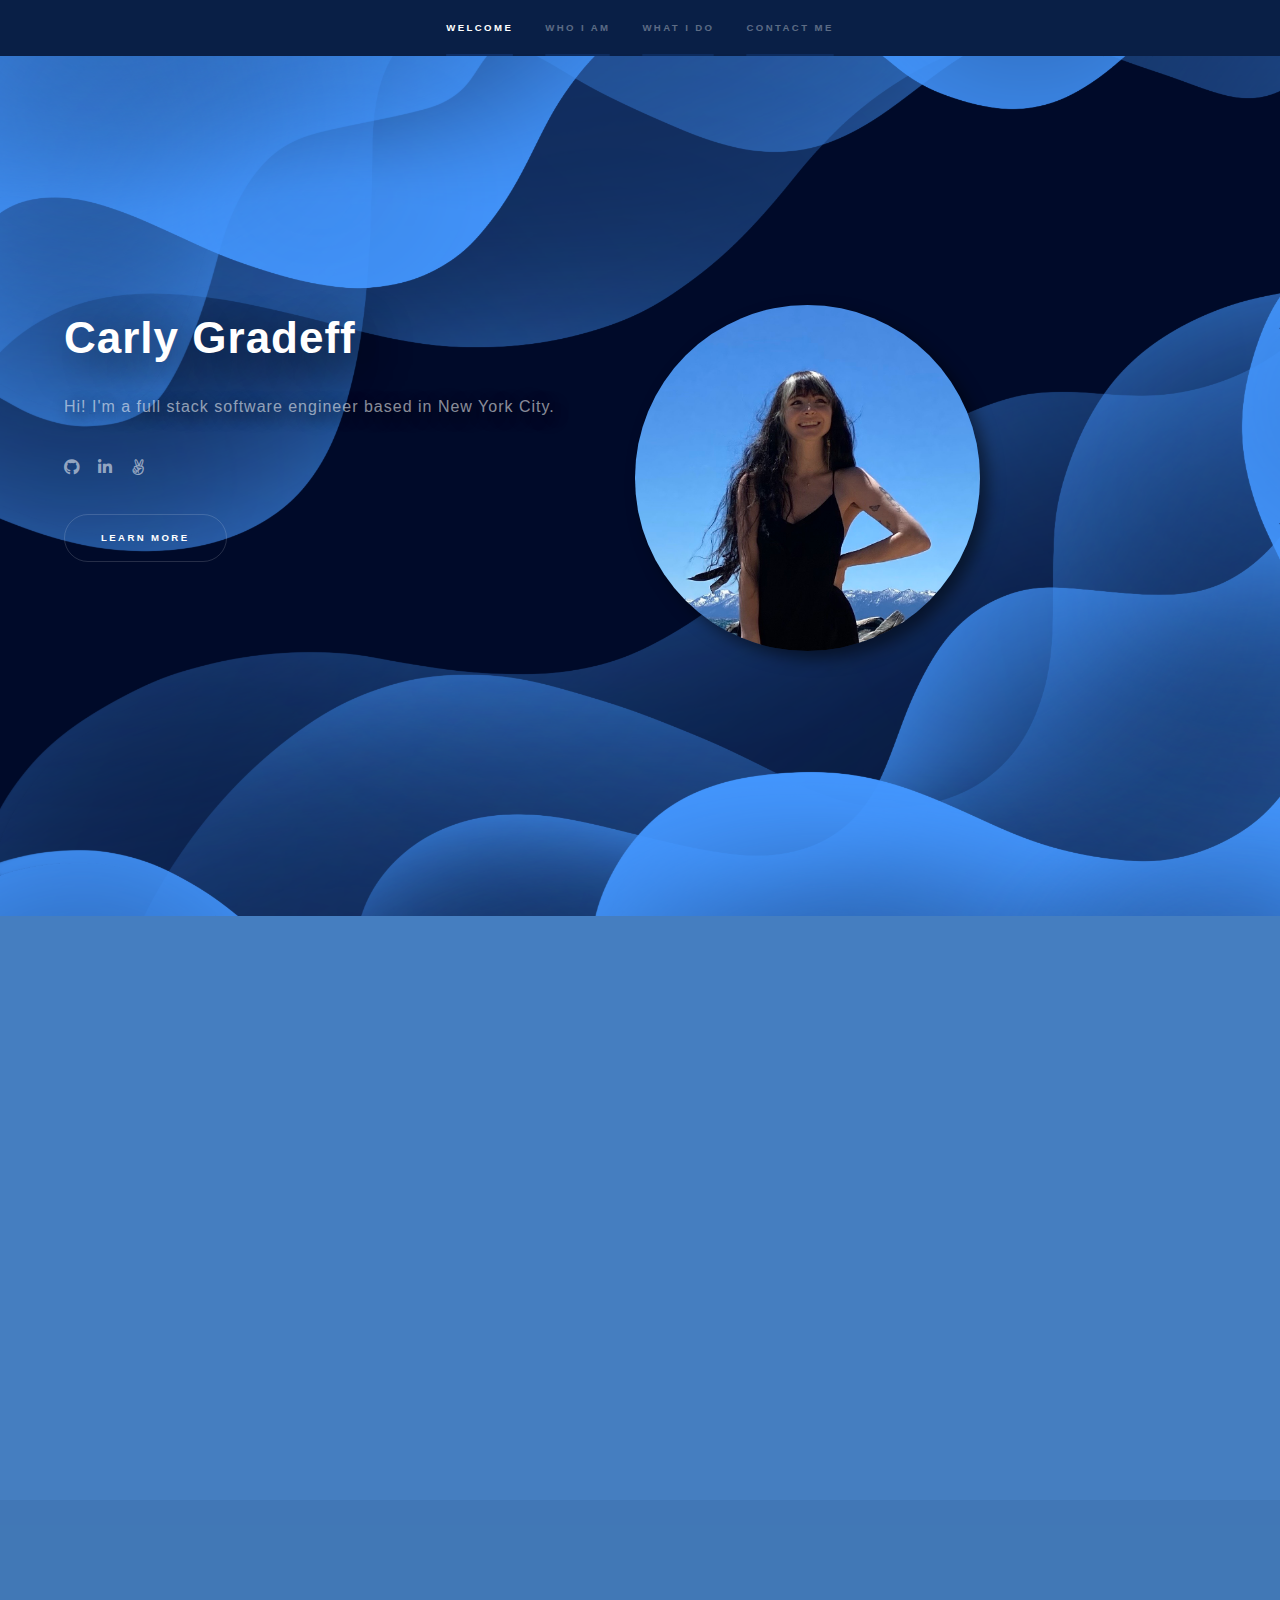
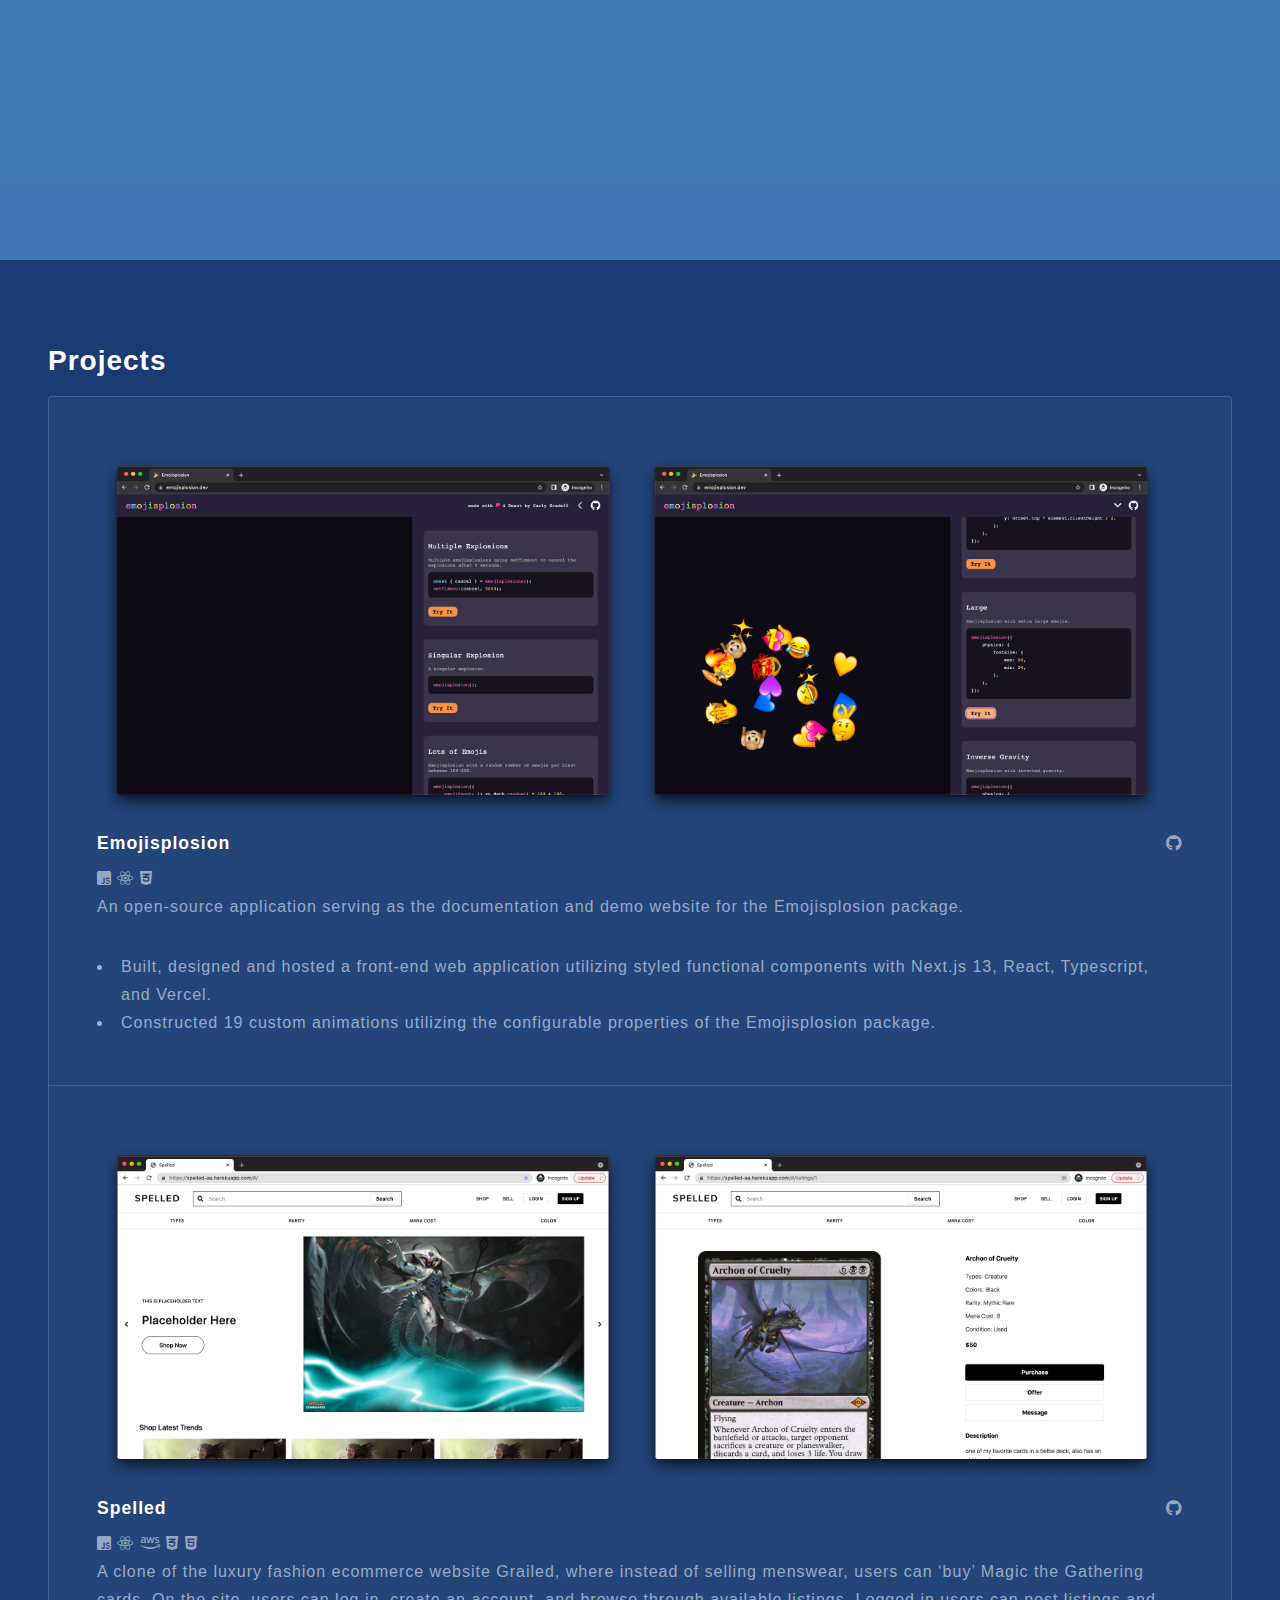
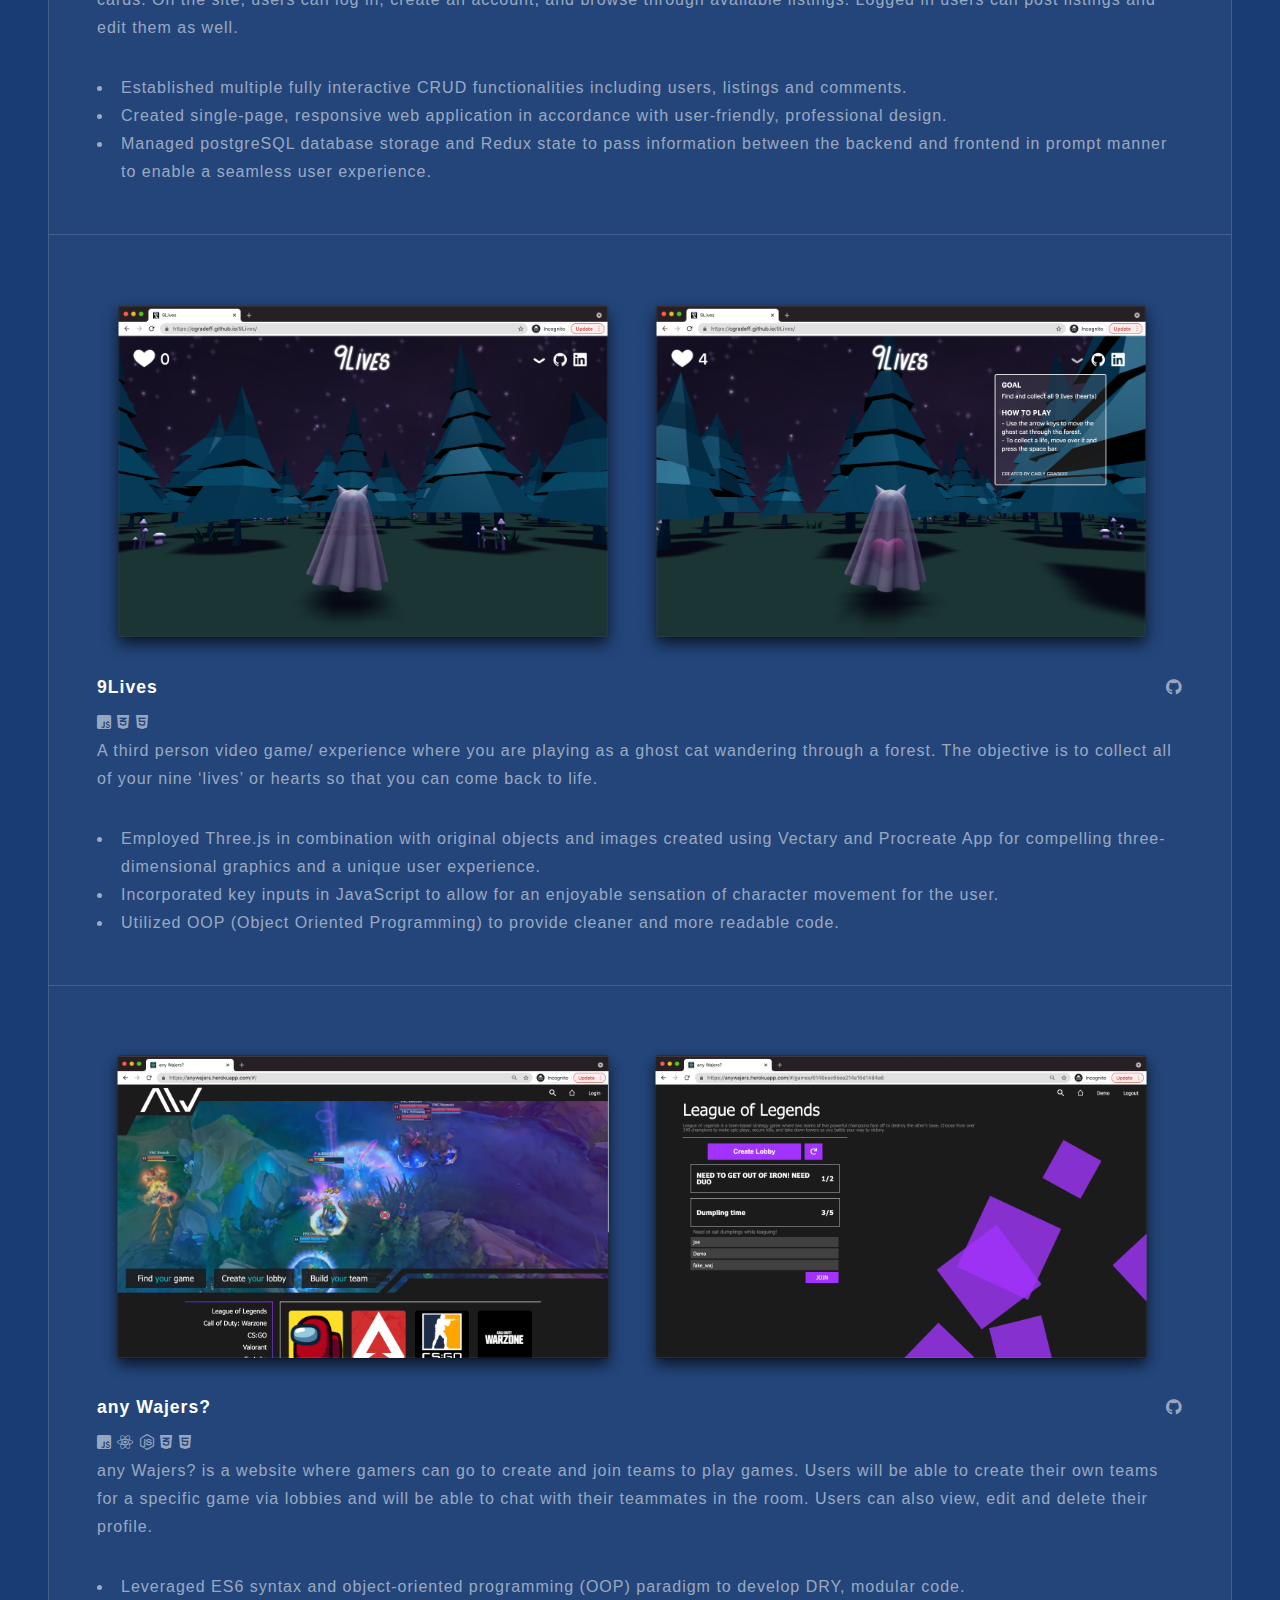
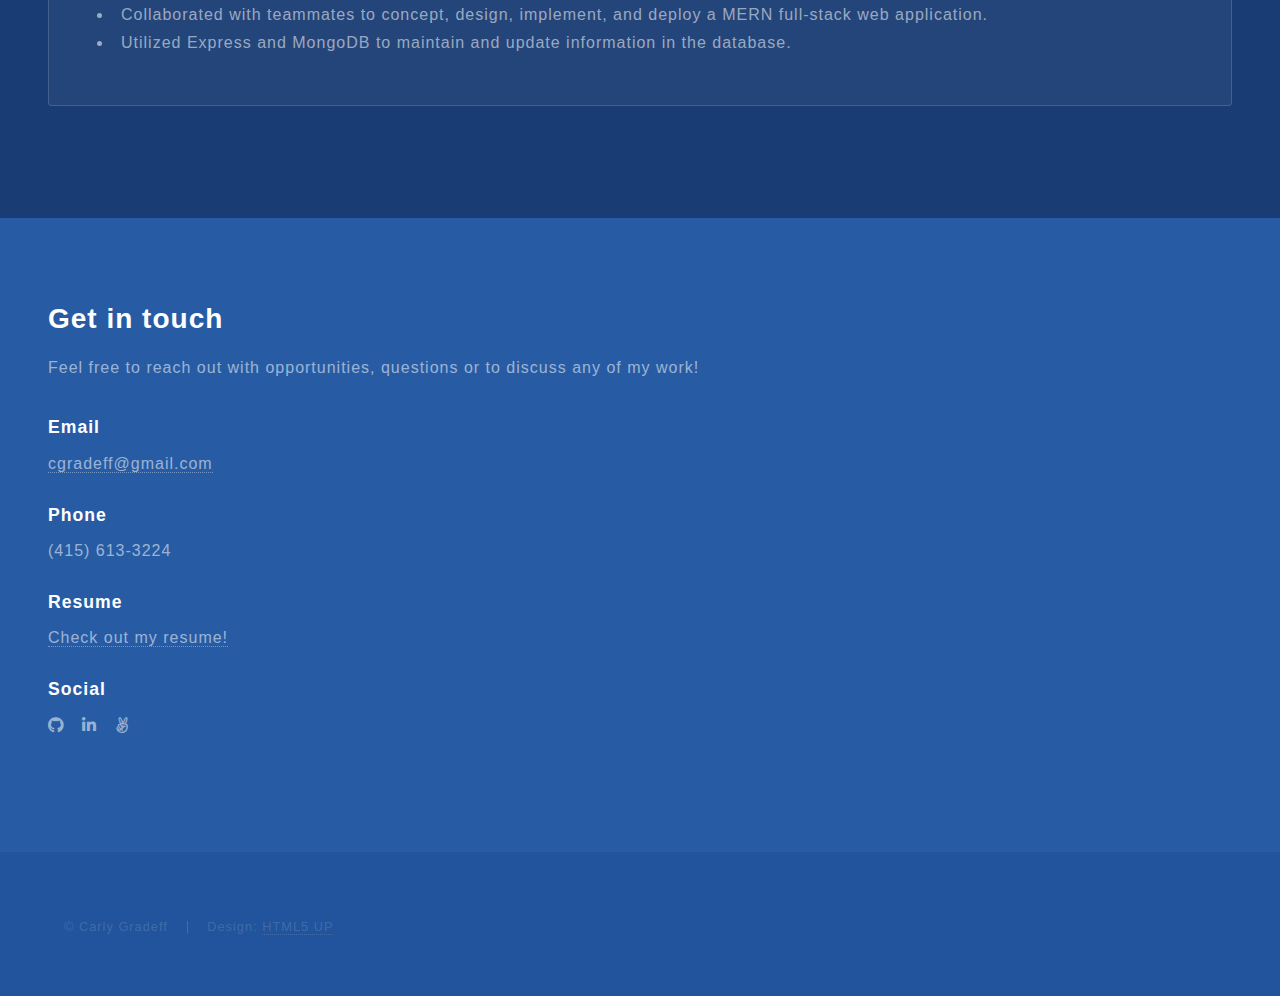
<file: index.html>
<!DOCTYPE HTML>
<!--
	Hyperspace by HTML5 UP
	html5up.net | @ajlkn
	Free for personal and commercial use under the CCA 3.0 license (html5up.net/license)
-->
<html>
	<head>
		<title>Carly Gradeff</title>
		<link rel="shortcut icon" type="image/png" href="images/favicon-cg.png"/>
		<meta charset="utf-8" />
		<meta name="viewport" content="width=device-width, initial-scale=1, user-scalable=no" />
		<link rel="stylesheet" href="assets/css/main.css" />
		<noscript><link rel="stylesheet" href="assets/css/noscript.css" /></noscript>
		<meta property="og:title" content="Portfolio Site" />
     	<meta property="og:image" content="./images/project_pic.png" />
     	<meta
       	property="og:description"
       	content="My personal portfolio site where you can find more information about my projects and who I am! "
     	/>
     	<meta
       	property="og:url"
       	content="https://cgradeff.github.io/carly-gradeff/"
     	/>
	</head>
	<body class="is-preload">

		<!-- Sidebar -->
			<section id="sidebar">
				<div class="inner">
					<nav>
						<ul>
							<li><a href="#intro">Welcome</a></li>
							<li><a href="#one">Who I am</a></li>
							<li><a href="#two">What I do</a></li>
							<li><a href="#three">Contact Me</a></li>
						</ul>
					</nav>
				</div>
			</section>

		<!-- Wrapper -->
			<div id="wrapper">

				<!-- Intro -->
					<section id="intro" class="wrapper style1 fullscreen fade-up">
						<div class="inner">
						<div>
							<h1>Carly Gradeff</h1>
							<p>Hi! I'm a full stack software engineer based in New York City.</p>
							<ul class="icons">
								<li><a target='_blank' href="https://github.com/cgradeff" class="icon brands fa-github"><span class="label">GitHub</span></a></li>
								<li><a target='_blank' href="https://www.linkedin.com/in/carly-gradeff-62438a1a0/" class="icon brands fa-linkedin-in"><span class="label">LinkedIn</span></a></li>
								<li><a target='_blank' href="https://angel.co/carly-gradeff" class="icon brands fa-angellist"><span class="label">AngelList</span></a></li>
							</ul>
							<ul class="actions">
								<li><a href="#one" class="button scrolly">Learn more</a></li>
							</ul>
						</div>
						<div id="prof-container">
							<img id="prof-pic" src="images/me.jpeg" alt="" />
						</div>
						</div>

					</section>

				<!-- One -->
					<section id="one" class="wrapper style2 spotlights">
						<section>
							<div class="content">
								<div class="inner">
									<h2>About Me</h2>
									<p>I'm a full stack software developer proficient in JavaScript, Typescript, Vue, Ruby, Ruby on Rails, React/Redux, AngularJS, PostgreSQL, Mongoose, MongoDB, Express, Node.js, CSS, and HTML. I attended New York University from 2017 to 2021 where I graduated with a BA in Philosophy and double minor in Mathematics and Studio Art. I also attended App Academy in 2021 which is an intensive 1000+ hour coding bootcamp with a focus in fullstack development.</p>
									<br>
									<p>Aside from programming, I'm passionate about philosophy, math and art and enjoy exploring the intersection of all four of my passions. I also love acquiring new skills and I'm currently self-learning C++! When I'm not coding, you can find me reading, watching anime, playing Magic the Gathering, making art or hanging out with my cat Mooshi.</p>
									<ul class="actions">
									</ul>
								</div>
							</div>
						</section>
						<section>
							<div class="content">
								<div class="inner">
									<h2>Skills</h2>
									<p>JavaScript | Typescript | Vue | AngularJS | Ruby | Ruby on Rails | React | Redux | CSS | SCSS | HTML | Node.js | Express.js | Jest | Cypress | MongoDB | Mongoose | SQL | SQLite3 | PostgreSQL | AWS | Three.js | Webpack | jQuery | Git | Heroku </p>
								</div>
							</div>
						</section>
					</section>

				<!-- Two -->
					<section id="two" class="wrapper style3 fade-up">
						<div class="inner-contact">
							<h2>Projects</h2>
							<!-- <p>Phasellus convallis elit id ullamcorper pulvinar. Duis aliquam turpis mauris, eu ultricies erat malesuada quis. Aliquam dapibus, lacus eget hendrerit bibendum, urna est aliquam sem, sit amet imperdiet est velit quis lorem.</p> -->
							<div class="features">
								<section>
									<img class="screenshots" src="images/emojisplosion.png" alt="" />
									<img class="screenshots" src="images/emojisplosion2.png" alt="" />
									<div class='project-header'>
										<a class='name-link' target='_blank' href="https://www.emojisplosion.dev/"><h3>Emojisplosion</h3></a>
										<a target='_blank' href="https://github.com/cgradeff/emojisplosion-site"><i class="fab fa-github"></i></a>
									</div>
									
									<i class="fab fa-js-square"></i>
									<i class="fab fa-react"></i>
									<i class="fab fa-css3-alt"></i>
									<p>An open-source application serving as the documentation and demo website for the Emojisplosion package.</p>
									<ul>
										<li>Built, designed and hosted a front-end web application utilizing styled functional components with Next.js 13, React, Typescript, and Vercel.</li>
										<li>Constructed 19 custom animations utilizing the configurable properties of the Emojisplosion package.</li>
									</ul>
								</section>
								<section>
									<img class="screenshots" src="images/spelled.png" alt="" />
									<img class="screenshots" src="images/spelled2.png" alt="" />
									<div class='project-header'>
										<a class='name-link' target='_blank' href="https://spelled-aa.herokuapp.com/#/"><h3>Spelled</h3></a>
										<a target='_blank' href="https://github.com/cgradeff/Spelled"><i class="fab fa-github"></i></a>
									</div>
									
									<i class="fab fa-js-square"></i>
									<i class="fab fa-react"></i>
									<i class="fab fa-aws"></i>
									<i class="fab fa-css3-alt"></i>
									<i class="fab fa-html5"></i>
									<p>A clone of the luxury fashion ecommerce website Grailed, where instead of selling menswear, users can ‘buy’ Magic the Gathering cards. On the site, users can log in, create an account, and browse through available listings. Logged in users can post listings and edit them as well. </p>
									<ul>
										<li>Established multiple fully interactive CRUD functionalities including users, listings and comments.</li>
										<li>Created single-page, responsive web application in accordance with user-friendly, professional design.</li>
										<li>Managed postgreSQL database storage and Redux state to pass information between the backend and frontend in prompt manner to enable a seamless user experience.</li>
									</ul>
								</section>
								<section>
									<img class="screenshots" src="images/9L2.png" alt="" />
									<img class="screenshots" src="images/9L.png" alt="" />
									<div class="project-header">
										<a class='name-link' target='_blank' href="https://cgradeff.github.io/9Lives/"><h3>9Lives</h3></a>
										<a target='_blank' href="https://github.com/cgradeff/9Lives"><i class="fab fa-github"></i></a>
									</div>
									<i class="fab fa-js-square"></i>
									<i class="fab fa-css3-alt"></i>
									<i class="fab fa-html5"></i>
									<p>A third person video game/ experience where you are playing as a ghost cat wandering through a forest. The objective is to collect all of your nine ‘lives’ or hearts so that you can come back to life. </p>
									<ul>
										<li>Employed Three.js in combination with original objects and images created using Vectary and Procreate App for compelling three-dimensional graphics and a unique user experience.</li>
										<li>Incorporated key inputs in JavaScript to allow for an enjoyable sensation of character movement for the user.</li>
										<li>Utilized OOP (Object Oriented Programming) to provide cleaner and more readable code.</li>
									</ul>
								</section>
								<section>
									<img class='screenshots' src="images/anyWajers.png" alt="">
									<img class='screenshots' src="images/anyWajers2.png" alt="">
									<div class="project-header">
										<a class='name-link' target='_blank' href="https://anywajers.herokuapp.com/#/"><h3>any Wajers?</h3></a>
										<a target='_blank' href="https://github.com/james625/anyWajers"><i class="fab fa-github"></i></a>
									</div>
									<i class="fab fa-js-square"></i>
									<i class="fab fa-react"></i>
									<i class="fab fa-node-js"></i>
									<i class="fab fa-css3-alt"></i>
									<i class="fab fa-html5"></i>
									<p>any Wajers? is a website where gamers can go to create and join teams to play games. Users will be able to create their own teams for a specific game via lobbies and will be able to chat with their teammates in the room. Users can also view, edit and delete their profile.</p>
									<ul>
										<li>Leveraged ES6 syntax and object-oriented programming (OOP) paradigm to develop DRY, modular code.</li>
										<li>Collaborated with teammates to concept, design, implement, and deploy a MERN full-stack web application.</li>
										<li>Utilized Express and MongoDB to maintain and update information in the database.</li>
									</ul>
								</section>
								
							</div>
						</div>
					</section>

				<!-- Three -->
					<section id="three" class="wrapper style1 fade-up">
						<div class="inner-contact">
							<h2>Get in touch</h2>
							<p>Feel free to reach out with opportunities, questions or to discuss any of my work!</p>
							<!-- <div class="split style1">
								<section>
									<form method="post" action="#">
										<div class="fields">
											<div class="field half">
												<label for="name">Name</label>
												<input type="text" name="name" id="name" />
											</div>
											<div class="field half">
												<label for="email">Email</label>
												<input type="text" name="email" id="email" />
											</div>
											<div class="field">
												<label for="message">Message</label>
												<textarea name="message" id="message" rows="5"></textarea>
											</div>
										</div>
										<ul class="actions">
											<li><a href="" class="button submit">Send Message</a></li>
										</ul>
									</form>
								</section> -->
								<section>
									<ul class="contact">
										<li>
											<h3>Email</h3>
											<a href="mailto:cgradeff@gmail.com">cgradeff@gmail.com</a>
										</li>
										<li>
											<h3>Phone</h3>
											<span>(415) 613-3224</span>
										</li>
										<li>
											<h3>Resume</h3>
											<a href="./resume.pdf" target="_blank" rel="noopener noreferrer">Check out my resume!</a>
										</li>
										<li>
											<h3>Social</h3>
											<ul class="icons">
												<li><a target='_blank' href="https://github.com/cgradeff" class="icon brands fa-github"><span class="label">GitHub</span></a></li>
												<li><a target='_blank' href="https://www.linkedin.com/in/carly-gradeff-62438a1a0/" class="icon brands fa-linkedin-in"><span class="label">LinkedIn</span></a></li>
												<li><a target='_blank' href="https://angel.co/carly-gradeff" class="icon brands fa-angellist"><span class="label">AngelList</span></a></li>
											</ul>
										</li>
									</ul>
								</section>
							</div>
						</div>
					</section>

			</div>

		<!-- Footer -->
			<footer id="footer" class="wrapper style1-alt">
				<div class="inner">
					<ul class="menu">
						<li>&copy; Carly Gradeff</li><li>Design: <a href="http://html5up.net">HTML5 UP</a></li>
					</ul>
				</div>
			</footer>

		<!-- Scripts -->
			<script src="assets/js/jquery.min.js"></script>
			<script src="assets/js/jquery.scrollex.min.js"></script>
			<script src="assets/js/jquery.scrolly.min.js"></script>
			<script src="assets/js/browser.min.js"></script>
			<script src="assets/js/breakpoints.min.js"></script>
			<script src="assets/js/util.js"></script>
			<script src="assets/js/main.js"></script>

	</body>
</html>
</file>
<file: assets/css/noscript.css>
/*
	Hyperspace by HTML5 UP
	html5up.net | @ajlkn
	Free for personal and commercial use under the CCA 3.0 license (html5up.net/license)
*/

/* Spotlights */

	.spotlights > section > .image:before {
		opacity: 0 !important;
	}

	.spotlights > section > .content > .inner {
		-moz-transform: none !important;
		-webkit-transform: none !important;
		-ms-transform: none !important;
		transform: none !important;
		opacity: 1 !important;
	}

/* Wrapper */

	.wrapper > .inner {
		opacity: 1 !important;
		-moz-transform: none !important;
		-webkit-transform: none !important;
		-ms-transform: none !important;
		transform: none !important;
	}

/* Sidebar */

	#sidebar > .inner {
		opacity: 1 !important;
	}

	#sidebar nav > ul > li {
		-moz-transform: none !important;
		-webkit-transform: none !important;
		-ms-transform: none !important;
		transform: none !important;
		opacity: 1 !important;
	}
</file>
<file: assets/css/main.css>
@import url(fontawesome-all.min.css);

/*
	Hyperspace by HTML5 UP
	html5up.net | @ajlkn
	Free for personal and commercial use under the CCA 3.0 license (html5up.net/license)
*/

html, body, div, span, applet, object,
iframe, h1, h2, h3, h4, h5, h6, p, blockquote,
pre, a, abbr, acronym, address, big, cite,
code, del, dfn, em, img, ins, kbd, q, s, samp,
small, strike, strong, sub, sup, tt, var, b,
u, i, center, dl, dt, dd, ol, ul, li, fieldset,
form, label, legend, table, caption, tbody,
tfoot, thead, tr, th, td, article, aside,
canvas, details, embed, figure, figcaption,
footer, header, hgroup, menu, nav, output, ruby,
section, summary, time, mark, audio, video {
	margin: 0;
	padding: 0;
	border: 0;
	font-size: 100%;
	font: inherit;
	vertical-align: baseline;}

article, aside, details, figcaption, figure,
footer, header, hgroup, menu, nav, section {
	display: block;}

body {
	line-height: 1;
}

ol, ul {
	list-style: none;
}

blockquote, q {
	quotes: none;
}

	blockquote:before, blockquote:after, q:before, q:after {
		content: '';
		content: none;
	}

table {
	border-collapse: collapse;
	border-spacing: 0;
}

body {
	-webkit-text-size-adjust: none;
}

mark {
	background-color: transparent;
	color: inherit;
}

input::-moz-focus-inner {
	border: 0;
	padding: 0;
}

input, select, textarea {
	-moz-appearance: none;
	-webkit-appearance: none;
	-ms-appearance: none;
	appearance: none;
}

/* Basic */

	@-ms-viewport {
		width: device-width;
	}

	body {
		-ms-overflow-style: scrollbar;
	}

	@media screen and (max-width: 480px) {

		html, body {
			min-width: 320px;
		}

	}

	html {
		box-sizing: border-box;
	}

	*, *:before, *:after {
		box-sizing: inherit;
	}

	body {
		background: #091f45;
	}

		body.is-preload *, body.is-preload *:before, body.is-preload *:after {
			-moz-animation: none !important;
			-webkit-animation: none !important;
			-ms-animation: none !important;
			animation: none !important;
			-moz-transition: none !important;
			-webkit-transition: none !important;
			-ms-transition: none !important;
			transition: none !important;
		}

/* Type */

	body, input, select, textarea {
		color: rgba(255, 255, 255, 0.55);
		font-family: -apple-system, BlinkMacSystemFont, 'Segoe UI', Roboto, Oxygen,
    Ubuntu, Cantarell, 'Open Sans', 'Helvetica Neue', sans-serif;;
		font-size: 16.5pt;
		font-weight: normal;
		line-height: 1.75;
		letter-spacing: 1px;
	}

		@media screen and (max-width: 1680px) {

			body, input, select, textarea {
				font-size: 13pt;
			}

		}

		@media screen and (max-width: 1280px) {

			body, input, select, textarea {
				font-size: 12pt;
			}

		}

		@media screen and (max-width: 360px) {

			body, input, select, textarea {
				font-size: 11pt;
			}

		}

	a {
		-moz-transition: color 0.2s ease, border-bottom-color 0.2s ease;
		-webkit-transition: color 0.2s ease, border-bottom-color 0.2s ease;
		-ms-transition: color 0.2s ease, border-bottom-color 0.2s ease;
		transition: color 0.2s ease, border-bottom-color 0.2s ease;
		border-bottom: dotted 1px rgba(255, 255, 255, 0.35);
		color: inherit;
		text-decoration: none;
	}

		a:hover {
			border-bottom-color: transparent;
			color: #ffffff;
		}

	strong, b {
		color: #ffffff;
		font-weight: bold;
	}

	em, i {
		font-style: italic;
	}

	p {
		margin: 0 0 2em 0;
	}

	h1, h2, h3, h4, h5, h6 {
		color: #ffffff;
		font-weight: bold;
		line-height: 1.5;
		margin: 0 0 0.5em 0;
	}

		h1 a, h2 a, h3 a, h4 a, h5 a, h6 a {
			color: inherit;
			text-decoration: none;
		}

	h1 {
		font-size: 2.75em;
	}

		h1.major {
			margin: 0 0 1.3em 0;
			position: relative;
			padding-bottom: 0.35em;
		}

			h1.major:after {
				background-image: -moz-linear-gradient(to right, #5e42a6, #b74e91);
				background-image: -webkit-linear-gradient(to right, #5e42a6, #b74e91);
				background-image: -ms-linear-gradient(to right, #5e42a6, #b74e91);
				background-image: linear-gradient(to right, #5e42a6, #b74e91);
				-moz-transition: max-width 0.2s ease;
				-webkit-transition: max-width 0.2s ease;
				-ms-transition: max-width 0.2s ease;
				transition: max-width 0.2s ease;
				border-radius: 0.2em;
				bottom: 0;
				content: '';
				height: 0.05em;
				position: absolute;
				right: 0;
				width: 100%;
			}

	h2 {
		font-size: 1.75em;
	}

	h3 {
		font-size: 1.1em;
	}

	h4 {
		font-size: 1em;
	}

	h5 {
		font-size: 0.8em;
	}

	h6 {
		font-size: 0.6em;
	}

	@media screen and (max-width: 736px) {

		h1 {
			font-size: 2em;
		}

		h2 {
			font-size: 1.25em;
		}

		h3 {
			font-size: 1em;
		}

		h4 {
			font-size: 0.8em;
		}

		h5 {
			font-size: 0.6em;
		}

		h6 {
			font-size: 0.6em;
		}

	}

	sub {
		font-size: 0.8em;
		position: relative;
		top: 0.5em;
	}

	sup {
		font-size: 0.8em;
		position: relative;
		top: -0.5em;
	}

	blockquote {
		border-left: solid 4px rgba(255, 255, 255, 0.15);
		font-style: italic;
		margin: 0 0 2em 0;
		padding: 0.5em 0 0.5em 2em;
	}

	code {
		background: rgba(255, 255, 255, 0.05);
		border-radius: 0.25em;
		border: solid 1px rgba(255, 255, 255, 0.15);
		font-family: "Courier New", monospace;
		font-size: 0.9em;
		margin: 0 0.25em;
		padding: 0.25em 0.65em;
	}

	pre {
		-webkit-overflow-scrolling: touch;
		font-family: "Courier New", monospace;
		font-size: 0.9em;
		margin: 0 0 2em 0;
	}

		pre code {
			display: block;
			line-height: 1.75em;
			padding: 1em 1.5em;
			overflow-x: auto;
		}

	hr {
		border: 0;
		border-bottom: solid 1px rgba(255, 255, 255, 0.15);
		margin: 2em 0;
	}

		hr.major {
			margin: 3em 0;
		}

	.align-left {
		text-align: left;
	}

	.align-center {
		text-align: center;
	}

	.align-right {
		text-align: right;
	}

/* Row */

	.row {
		display: flex;
		flex-wrap: wrap;
		box-sizing: border-box;
		align-items: stretch;
	}

		.row > * {
			box-sizing: border-box;
		}

		.row.gtr-uniform > * > :last-child {
			margin-bottom: 0;
		}

		.row.aln-left {
			justify-content: flex-start;
		}

		.row.aln-center {
			justify-content: center;
		}

		.row.aln-right {
			justify-content: flex-end;
		}

		.row.aln-top {
			align-items: flex-start;
		}

		.row.aln-middle {
			align-items: center;
		}

		.row.aln-bottom {
			align-items: flex-end;
		}

		.row > .imp {
			order: -1;
		}

		.row > .col-1 {
			width: 8.33333%;
		}

		.row > .off-1 {
			margin-left: 8.33333%;
		}

		.row > .col-2 {
			width: 16.66667%;
		}

		.row > .off-2 {
			margin-left: 16.66667%;
		}

		.row > .col-3 {
			width: 25%;
		}

		.row > .off-3 {
			margin-left: 25%;
		}

		.row > .col-4 {
			width: 33.33333%;
		}

		.row > .off-4 {
			margin-left: 33.33333%;
		}

		.row > .col-5 {
			width: 41.66667%;
		}

		.row > .off-5 {
			margin-left: 41.66667%;
		}

		.row > .col-6 {
			width: 50%;
		}

		.row > .off-6 {
			margin-left: 50%;
		}

		.row > .col-7 {
			width: 58.33333%;
		}

		.row > .off-7 {
			margin-left: 58.33333%;
		}

		.row > .col-8 {
			width: 66.66667%;
		}

		.row > .off-8 {
			margin-left: 66.66667%;
		}

		.row > .col-9 {
			width: 75%;
		}

		.row > .off-9 {
			margin-left: 75%;
		}

		.row > .col-10 {
			width: 83.33333%;
		}

		.row > .off-10 {
			margin-left: 83.33333%;
		}

		.row > .col-11 {
			width: 91.66667%;
		}

		.row > .off-11 {
			margin-left: 91.66667%;
		}

		.row > .col-12 {
			width: 100%;
		}

		.row > .off-12 {
			margin-left: 100%;
		}

		.row.gtr-0 {
			margin-top: 0;
			margin-left: 0em;
		}

			.row.gtr-0 > * {
				padding: 0 0 0 0em;
			}

			.row.gtr-0.gtr-uniform {
				margin-top: 0em;
			}

				.row.gtr-0.gtr-uniform > * {
					padding-top: 0em;
				}

		.row.gtr-25 {
			margin-top: 0;
			margin-left: -0.375em;
		}

			.row.gtr-25 > * {
				padding: 0 0 0 0.375em;
			}

			.row.gtr-25.gtr-uniform {
				margin-top: -0.375em;
			}

				.row.gtr-25.gtr-uniform > * {
					padding-top: 0.375em;
				}

		.row.gtr-50 {
			margin-top: 0;
			margin-left: -0.75em;
		}

			.row.gtr-50 > * {
				padding: 0 0 0 0.75em;
			}

			.row.gtr-50.gtr-uniform {
				margin-top: -0.75em;
			}

				.row.gtr-50.gtr-uniform > * {
					padding-top: 0.75em;
				}

		.row {
			margin-top: 0;
			margin-left: -1.5em;
		}

			.row > * {
				padding: 0 0 0 1.5em;
			}

			.row.gtr-uniform {
				margin-top: -1.5em;
			}

				.row.gtr-uniform > * {
					padding-top: 1.5em;
				}

		.row.gtr-150 {
			margin-top: 0;
			margin-left: -2.25em;
		}

			.row.gtr-150 > * {
				padding: 0 0 0 2.25em;
			}

			.row.gtr-150.gtr-uniform {
				margin-top: -2.25em;
			}

				.row.gtr-150.gtr-uniform > * {
					padding-top: 2.25em;
				}

		.row.gtr-200 {
			margin-top: 0;
			margin-left: -3em;
		}

			.row.gtr-200 > * {
				padding: 0 0 0 3em;
			}

			.row.gtr-200.gtr-uniform {
				margin-top: -3em;
			}

				.row.gtr-200.gtr-uniform > * {
					padding-top: 3em;
				}

		@media screen and (max-width: 1680px) {

			.row {
				display: flex;
				flex-wrap: wrap;
				box-sizing: border-box;
				align-items: stretch;
			}

				.row > * {
					box-sizing: border-box;
				}

				.row.gtr-uniform > * > :last-child {
					margin-bottom: 0;
				}

				.row.aln-left {
					justify-content: flex-start;
				}

				.row.aln-center {
					justify-content: center;
				}

				.row.aln-right {
					justify-content: flex-end;
				}

				.row.aln-top {
					align-items: flex-start;
				}

				.row.aln-middle {
					align-items: center;
				}

				.row.aln-bottom {
					align-items: flex-end;
				}

				.row > .imp-xlarge {
					order: -1;
				}

				.row > .col-1-xlarge {
					width: 8.33333%;
				}

				.row > .off-1-xlarge {
					margin-left: 8.33333%;
				}

				.row > .col-2-xlarge {
					width: 16.66667%;
				}

				.row > .off-2-xlarge {
					margin-left: 16.66667%;
				}

				.row > .col-3-xlarge {
					width: 25%;
				}

				.row > .off-3-xlarge {
					margin-left: 25%;
				}

				.row > .col-4-xlarge {
					width: 33.33333%;
				}

				.row > .off-4-xlarge {
					margin-left: 33.33333%;
				}

				.row > .col-5-xlarge {
					width: 41.66667%;
				}

				.row > .off-5-xlarge {
					margin-left: 41.66667%;
				}

				.row > .col-6-xlarge {
					width: 50%;
				}

				.row > .off-6-xlarge {
					margin-left: 50%;
				}

				.row > .col-7-xlarge {
					width: 58.33333%;
				}

				.row > .off-7-xlarge {
					margin-left: 58.33333%;
				}

				.row > .col-8-xlarge {
					width: 66.66667%;
				}

				.row > .off-8-xlarge {
					margin-left: 66.66667%;
				}

				.row > .col-9-xlarge {
					width: 75%;
				}

				.row > .off-9-xlarge {
					margin-left: 75%;
				}

				.row > .col-10-xlarge {
					width: 83.33333%;
				}

				.row > .off-10-xlarge {
					margin-left: 83.33333%;
				}

				.row > .col-11-xlarge {
					width: 91.66667%;
				}

				.row > .off-11-xlarge {
					margin-left: 91.66667%;
				}

				.row > .col-12-xlarge {
					width: 100%;
				}

				.row > .off-12-xlarge {
					margin-left: 100%;
				}

				.row.gtr-0 {
					margin-top: 0;
					margin-left: 0em;
				}

					.row.gtr-0 > * {
						padding: 0 0 0 0em;
					}

					.row.gtr-0.gtr-uniform {
						margin-top: 0em;
					}

						.row.gtr-0.gtr-uniform > * {
							padding-top: 0em;
						}

				.row.gtr-25 {
					margin-top: 0;
					margin-left: -0.375em;
				}

					.row.gtr-25 > * {
						padding: 0 0 0 0.375em;
					}

					.row.gtr-25.gtr-uniform {
						margin-top: -0.375em;
					}

						.row.gtr-25.gtr-uniform > * {
							padding-top: 0.375em;
						}

				.row.gtr-50 {
					margin-top: 0;
					margin-left: -0.75em;
				}

					.row.gtr-50 > * {
						padding: 0 0 0 0.75em;
					}

					.row.gtr-50.gtr-uniform {
						margin-top: -0.75em;
					}

						.row.gtr-50.gtr-uniform > * {
							padding-top: 0.75em;
						}

				.row {
					margin-top: 0;
					margin-left: -1.5em;
				}

					.row > * {
						padding: 0 0 0 1.5em;
					}

					.row.gtr-uniform {
						margin-top: -1.5em;
					}

						.row.gtr-uniform > * {
							padding-top: 1.5em;
						}

				.row.gtr-150 {
					margin-top: 0;
					margin-left: -2.25em;
				}

					.row.gtr-150 > * {
						padding: 0 0 0 2.25em;
					}

					.row.gtr-150.gtr-uniform {
						margin-top: -2.25em;
					}

						.row.gtr-150.gtr-uniform > * {
							padding-top: 2.25em;
						}

				.row.gtr-200 {
					margin-top: 0;
					margin-left: -3em;
				}

					.row.gtr-200 > * {
						padding: 0 0 0 3em;
					}

					.row.gtr-200.gtr-uniform {
						margin-top: -3em;
					}

						.row.gtr-200.gtr-uniform > * {
							padding-top: 3em;
						}

		}

		@media screen and (max-width: 1280px) {

			.row {
				display: flex;
				flex-wrap: wrap;
				box-sizing: border-box;
				align-items: stretch;
			}

				.row > * {
					box-sizing: border-box;
				}

				.row.gtr-uniform > * > :last-child {
					margin-bottom: 0;
				}

				.row.aln-left {
					justify-content: flex-start;
				}

				.row.aln-center {
					justify-content: center;
				}

				.row.aln-right {
					justify-content: flex-end;
				}

				.row.aln-top {
					align-items: flex-start;
				}

				.row.aln-middle {
					align-items: center;
				}

				.row.aln-bottom {
					align-items: flex-end;
				}

				.row > .imp-large {
					order: -1;
				}

				.row > .col-1-large {
					width: 8.33333%;
				}

				.row > .off-1-large {
					margin-left: 8.33333%;
				}

				.row > .col-2-large {
					width: 16.66667%;
				}

				.row > .off-2-large {
					margin-left: 16.66667%;
				}

				.row > .col-3-large {
					width: 25%;
				}

				.row > .off-3-large {
					margin-left: 25%;
				}

				.row > .col-4-large {
					width: 33.33333%;
				}

				.row > .off-4-large {
					margin-left: 33.33333%;
				}

				.row > .col-5-large {
					width: 41.66667%;
				}

				.row > .off-5-large {
					margin-left: 41.66667%;
				}

				.row > .col-6-large {
					width: 50%;
				}

				.row > .off-6-large {
					margin-left: 50%;
				}

				.row > .col-7-large {
					width: 58.33333%;
				}

				.row > .off-7-large {
					margin-left: 58.33333%;
				}

				.row > .col-8-large {
					width: 66.66667%;
				}

				.row > .off-8-large {
					margin-left: 66.66667%;
				}

				.row > .col-9-large {
					width: 75%;
				}

				.row > .off-9-large {
					margin-left: 75%;
				}

				.row > .col-10-large {
					width: 83.33333%;
				}

				.row > .off-10-large {
					margin-left: 83.33333%;
				}

				.row > .col-11-large {
					width: 91.66667%;
				}

				.row > .off-11-large {
					margin-left: 91.66667%;
				}

				.row > .col-12-large {
					width: 100%;
				}

				.row > .off-12-large {
					margin-left: 100%;
				}

				.row.gtr-0 {
					margin-top: 0;
					margin-left: 0em;
				}

					.row.gtr-0 > * {
						padding: 0 0 0 0em;
					}

					.row.gtr-0.gtr-uniform {
						margin-top: 0em;
					}

						.row.gtr-0.gtr-uniform > * {
							padding-top: 0em;
						}

				.row.gtr-25 {
					margin-top: 0;
					margin-left: -0.375em;
				}

					.row.gtr-25 > * {
						padding: 0 0 0 0.375em;
					}

					.row.gtr-25.gtr-uniform {
						margin-top: -0.375em;
					}

						.row.gtr-25.gtr-uniform > * {
							padding-top: 0.375em;
						}

				.row.gtr-50 {
					margin-top: 0;
					margin-left: -0.75em;
				}

					.row.gtr-50 > * {
						padding: 0 0 0 0.75em;
					}

					.row.gtr-50.gtr-uniform {
						margin-top: -0.75em;
					}

						.row.gtr-50.gtr-uniform > * {
							padding-top: 0.75em;
						}

				.row {
					margin-top: 0;
					margin-left: -1.5em;
				}

					.row > * {
						padding: 0 0 0 1.5em;
					}

					.row.gtr-uniform {
						margin-top: -1.5em;
					}

						.row.gtr-uniform > * {
							padding-top: 1.5em;
						}

				.row.gtr-150 {
					margin-top: 0;
					margin-left: -2.25em;
				}

					.row.gtr-150 > * {
						padding: 0 0 0 2.25em;
					}

					.row.gtr-150.gtr-uniform {
						margin-top: -2.25em;
					}

						.row.gtr-150.gtr-uniform > * {
							padding-top: 2.25em;
						}

				.row.gtr-200 {
					margin-top: 0;
					margin-left: -3em;
				}

					.row.gtr-200 > * {
						padding: 0 0 0 3em;
					}

					.row.gtr-200.gtr-uniform {
						margin-top: -3em;
					}

						.row.gtr-200.gtr-uniform > * {
							padding-top: 3em;
						}

		}

		@media screen and (max-width: 980px) {

			.row {
				display: flex;
				flex-wrap: wrap;
				box-sizing: border-box;
				align-items: stretch;
			}

				.row > * {
					box-sizing: border-box;
				}

				.row.gtr-uniform > * > :last-child {
					margin-bottom: 0;
				}

				.row.aln-left {
					justify-content: flex-start;
				}

				.row.aln-center {
					justify-content: center;
				}

				.row.aln-right {
					justify-content: flex-end;
				}

				.row.aln-top {
					align-items: flex-start;
				}

				.row.aln-middle {
					align-items: center;
				}

				.row.aln-bottom {
					align-items: flex-end;
				}

				.row > .imp-medium {
					order: -1;
				}

				.row > .col-1-medium {
					width: 8.33333%;
				}

				.row > .off-1-medium {
					margin-left: 8.33333%;
				}

				.row > .col-2-medium {
					width: 16.66667%;
				}

				.row > .off-2-medium {
					margin-left: 16.66667%;
				}

				.row > .col-3-medium {
					width: 25%;
				}

				.row > .off-3-medium {
					margin-left: 25%;
				}

				.row > .col-4-medium {
					width: 33.33333%;
				}

				.row > .off-4-medium {
					margin-left: 33.33333%;
				}

				.row > .col-5-medium {
					width: 41.66667%;
				}

				.row > .off-5-medium {
					margin-left: 41.66667%;
				}

				.row > .col-6-medium {
					width: 50%;
				}

				.row > .off-6-medium {
					margin-left: 50%;
				}

				.row > .col-7-medium {
					width: 58.33333%;
				}

				.row > .off-7-medium {
					margin-left: 58.33333%;
				}

				.row > .col-8-medium {
					width: 66.66667%;
				}

				.row > .off-8-medium {
					margin-left: 66.66667%;
				}

				.row > .col-9-medium {
					width: 75%;
				}

				.row > .off-9-medium {
					margin-left: 75%;
				}

				.row > .col-10-medium {
					width: 83.33333%;
				}

				.row > .off-10-medium {
					margin-left: 83.33333%;
				}

				.row > .col-11-medium {
					width: 91.66667%;
				}

				.row > .off-11-medium {
					margin-left: 91.66667%;
				}

				.row > .col-12-medium {
					width: 100%;
				}

				.row > .off-12-medium {
					margin-left: 100%;
				}

				.row.gtr-0 {
					margin-top: 0;
					margin-left: 0em;
				}

					.row.gtr-0 > * {
						padding: 0 0 0 0em;
					}

					.row.gtr-0.gtr-uniform {
						margin-top: 0em;
					}

						.row.gtr-0.gtr-uniform > * {
							padding-top: 0em;
						}

				.row.gtr-25 {
					margin-top: 0;
					margin-left: -0.375em;
				}

					.row.gtr-25 > * {
						padding: 0 0 0 0.375em;
					}

					.row.gtr-25.gtr-uniform {
						margin-top: -0.375em;
					}

						.row.gtr-25.gtr-uniform > * {
							padding-top: 0.375em;
						}

				.row.gtr-50 {
					margin-top: 0;
					margin-left: -0.75em;
				}

					.row.gtr-50 > * {
						padding: 0 0 0 0.75em;
					}

					.row.gtr-50.gtr-uniform {
						margin-top: -0.75em;
					}

						.row.gtr-50.gtr-uniform > * {
							padding-top: 0.75em;
						}

				.row {
					margin-top: 0;
					margin-left: -1.5em;
				}

					.row > * {
						padding: 0 0 0 1.5em;
					}

					.row.gtr-uniform {
						margin-top: -1.5em;
					}

						.row.gtr-uniform > * {
							padding-top: 1.5em;
						}

				.row.gtr-150 {
					margin-top: 0;
					margin-left: -2.25em;
				}

					.row.gtr-150 > * {
						padding: 0 0 0 2.25em;
					}

					.row.gtr-150.gtr-uniform {
						margin-top: -2.25em;
					}

						.row.gtr-150.gtr-uniform > * {
							padding-top: 2.25em;
						}

				.row.gtr-200 {
					margin-top: 0;
					margin-left: -3em;
				}

					.row.gtr-200 > * {
						padding: 0 0 0 3em;
					}

					.row.gtr-200.gtr-uniform {
						margin-top: -3em;
					}

						.row.gtr-200.gtr-uniform > * {
							padding-top: 3em;
						}

		}

		@media screen and (max-width: 736px) {

			.row {
				display: flex;
				flex-wrap: wrap;
				box-sizing: border-box;
				align-items: stretch;
			}

				.row > * {
					box-sizing: border-box;
				}

				.row.gtr-uniform > * > :last-child {
					margin-bottom: 0;
				}

				.row.aln-left {
					justify-content: flex-start;
				}

				.row.aln-center {
					justify-content: center;
				}

				.row.aln-right {
					justify-content: flex-end;
				}

				.row.aln-top {
					align-items: flex-start;
				}

				.row.aln-middle {
					align-items: center;
				}

				.row.aln-bottom {
					align-items: flex-end;
				}

				.row > .imp-small {
					order: -1;
				}

				.row > .col-1-small {
					width: 8.33333%;
				}

				.row > .off-1-small {
					margin-left: 8.33333%;
				}

				.row > .col-2-small {
					width: 16.66667%;
				}

				.row > .off-2-small {
					margin-left: 16.66667%;
				}

				.row > .col-3-small {
					width: 25%;
				}

				.row > .off-3-small {
					margin-left: 25%;
				}

				.row > .col-4-small {
					width: 33.33333%;
				}

				.row > .off-4-small {
					margin-left: 33.33333%;
				}

				.row > .col-5-small {
					width: 41.66667%;
				}

				.row > .off-5-small {
					margin-left: 41.66667%;
				}

				.row > .col-6-small {
					width: 50%;
				}

				.row > .off-6-small {
					margin-left: 50%;
				}

				.row > .col-7-small {
					width: 58.33333%;
				}

				.row > .off-7-small {
					margin-left: 58.33333%;
				}

				.row > .col-8-small {
					width: 66.66667%;
				}

				.row > .off-8-small {
					margin-left: 66.66667%;
				}

				.row > .col-9-small {
					width: 75%;
				}

				.row > .off-9-small {
					margin-left: 75%;
				}

				.row > .col-10-small {
					width: 83.33333%;
				}

				.row > .off-10-small {
					margin-left: 83.33333%;
				}

				.row > .col-11-small {
					width: 91.66667%;
				}

				.row > .off-11-small {
					margin-left: 91.66667%;
				}

				.row > .col-12-small {
					width: 100%;
				}

				.row > .off-12-small {
					margin-left: 100%;
				}

				.row.gtr-0 {
					margin-top: 0;
					margin-left: 0em;
				}

					.row.gtr-0 > * {
						padding: 0 0 0 0em;
					}

					.row.gtr-0.gtr-uniform {
						margin-top: 0em;
					}

						.row.gtr-0.gtr-uniform > * {
							padding-top: 0em;
						}

				.row.gtr-25 {
					margin-top: 0;
					margin-left: -0.375em;
				}

					.row.gtr-25 > * {
						padding: 0 0 0 0.375em;
					}

					.row.gtr-25.gtr-uniform {
						margin-top: -0.375em;
					}

						.row.gtr-25.gtr-uniform > * {
							padding-top: 0.375em;
						}

				.row.gtr-50 {
					margin-top: 0;
					margin-left: -0.75em;
				}

					.row.gtr-50 > * {
						padding: 0 0 0 0.75em;
					}

					.row.gtr-50.gtr-uniform {
						margin-top: -0.75em;
					}

						.row.gtr-50.gtr-uniform > * {
							padding-top: 0.75em;
						}

				.row {
					margin-top: 0;
					margin-left: -1.5em;
				}

					.row > * {
						padding: 0 0 0 1.5em;
					}

					.row.gtr-uniform {
						margin-top: -1.5em;
					}

						.row.gtr-uniform > * {
							padding-top: 1.5em;
						}

				.row.gtr-150 {
					margin-top: 0;
					margin-left: -2.25em;
				}

					.row.gtr-150 > * {
						padding: 0 0 0 2.25em;
					}

					.row.gtr-150.gtr-uniform {
						margin-top: -2.25em;
					}

						.row.gtr-150.gtr-uniform > * {
							padding-top: 2.25em;
						}

				.row.gtr-200 {
					margin-top: 0;
					margin-left: -3em;
				}

					.row.gtr-200 > * {
						padding: 0 0 0 3em;
					}

					.row.gtr-200.gtr-uniform {
						margin-top: -3em;
					}

						.row.gtr-200.gtr-uniform > * {
							padding-top: 3em;
						}

		}

		@media screen and (max-width: 480px) {

			.row {
				display: flex;
				flex-wrap: wrap;
				box-sizing: border-box;
				align-items: stretch;
			}

				.row > * {
					box-sizing: border-box;
				}

				.row.gtr-uniform > * > :last-child {
					margin-bottom: 0;
				}

				.row.aln-left {
					justify-content: flex-start;
				}

				.row.aln-center {
					justify-content: center;
				}

				.row.aln-right {
					justify-content: flex-end;
				}

				.row.aln-top {
					align-items: flex-start;
				}

				.row.aln-middle {
					align-items: center;
				}

				.row.aln-bottom {
					align-items: flex-end;
				}

				.row > .imp-xsmall {
					order: -1;
				}

				.row > .col-1-xsmall {
					width: 8.33333%;
				}

				.row > .off-1-xsmall {
					margin-left: 8.33333%;
				}

				.row > .col-2-xsmall {
					width: 16.66667%;
				}

				.row > .off-2-xsmall {
					margin-left: 16.66667%;
				}

				.row > .col-3-xsmall {
					width: 25%;
				}

				.row > .off-3-xsmall {
					margin-left: 25%;
				}

				.row > .col-4-xsmall {
					width: 33.33333%;
				}

				.row > .off-4-xsmall {
					margin-left: 33.33333%;
				}

				.row > .col-5-xsmall {
					width: 41.66667%;
				}

				.row > .off-5-xsmall {
					margin-left: 41.66667%;
				}

				.row > .col-6-xsmall {
					width: 50%;
				}

				.row > .off-6-xsmall {
					margin-left: 50%;
				}

				.row > .col-7-xsmall {
					width: 58.33333%;
				}

				.row > .off-7-xsmall {
					margin-left: 58.33333%;
				}

				.row > .col-8-xsmall {
					width: 66.66667%;
				}

				.row > .off-8-xsmall {
					margin-left: 66.66667%;
				}

				.row > .col-9-xsmall {
					width: 75%;
				}

				.row > .off-9-xsmall {
					margin-left: 75%;
				}

				.row > .col-10-xsmall {
					width: 83.33333%;
				}

				.row > .off-10-xsmall {
					margin-left: 83.33333%;
				}

				.row > .col-11-xsmall {
					width: 91.66667%;
				}

				.row > .off-11-xsmall {
					margin-left: 91.66667%;
				}

				.row > .col-12-xsmall {
					width: 100%;
				}

				.row > .off-12-xsmall {
					margin-left: 100%;
				}

				.row.gtr-0 {
					margin-top: 0;
					margin-left: 0em;
				}

					.row.gtr-0 > * {
						padding: 0 0 0 0em;
					}

					.row.gtr-0.gtr-uniform {
						margin-top: 0em;
					}

						.row.gtr-0.gtr-uniform > * {
							padding-top: 0em;
						}

				.row.gtr-25 {
					margin-top: 0;
					margin-left: -0.375em;
				}

					.row.gtr-25 > * {
						padding: 0 0 0 0.375em;
					}

					.row.gtr-25.gtr-uniform {
						margin-top: -0.375em;
					}

						.row.gtr-25.gtr-uniform > * {
							padding-top: 0.375em;
						}

				.row.gtr-50 {
					margin-top: 0;
					margin-left: -0.75em;
				}

					.row.gtr-50 > * {
						padding: 0 0 0 0.75em;
					}

					.row.gtr-50.gtr-uniform {
						margin-top: -0.75em;
					}

						.row.gtr-50.gtr-uniform > * {
							padding-top: 0.75em;
						}

				.row {
					margin-top: 0;
					margin-left: -1.5em;
				}

					.row > * {
						padding: 0 0 0 1.5em;
					}

					.row.gtr-uniform {
						margin-top: -1.5em;
					}

						.row.gtr-uniform > * {
							padding-top: 1.5em;
						}

				.row.gtr-150 {
					margin-top: 0;
					margin-left: -2.25em;
				}

					.row.gtr-150 > * {
						padding: 0 0 0 2.25em;
					}

					.row.gtr-150.gtr-uniform {
						margin-top: -2.25em;
					}

						.row.gtr-150.gtr-uniform > * {
							padding-top: 2.25em;
						}

				.row.gtr-200 {
					margin-top: 0;
					margin-left: -3em;
				}

					.row.gtr-200 > * {
						padding: 0 0 0 3em;
					}

					.row.gtr-200.gtr-uniform {
						margin-top: -3em;
					}

						.row.gtr-200.gtr-uniform > * {
							padding-top: 3em;
						}

		}

/* Box */

	.box {
		border-radius: 0.25em;
		border: solid 1px rgba(255, 255, 255, 0.15);
		margin-bottom: 2em;
		padding: 1.5em;
	}

		.box > :last-child,
		.box > :last-child > :last-child,
		.box > :last-child > :last-child > :last-child {
			margin-bottom: 0;
		}

		.box.alt {
			border: 0;
			border-radius: 0;
			padding: 0;
		}

/* Button */

	input[type="submit"],
	input[type="reset"],
	input[type="button"],
	button,
	.button {
		-moz-appearance: none;
		-webkit-appearance: none;
		-ms-appearance: none;
		appearance: none;
		-moz-transition: border-color 0.2s ease;
		-webkit-transition: border-color 0.2s ease;
		-ms-transition: border-color 0.2s ease;
		transition: border-color 0.2s ease;
		background-color: transparent;
		border: solid 1px !important;
		border-color: rgba(255, 255, 255, 0.15) !important;
		border-radius: 3em;
		color: #ffffff !important;
		cursor: pointer;
		display: inline-block;
		font-size: 0.6em;
		font-weight: bold;
		height: calc(4.75em + 2px);
		letter-spacing: 0.25em;
		line-height: 4.75em;
		outline: 0;
		padding: 0 3.75em;
		position: relative;
		text-align: center;
		text-decoration: none;
		text-transform: uppercase;
		white-space: nowrap;
	}

		input[type="submit"]:after,
		input[type="reset"]:after,
		input[type="button"]:after,
		button:after,
		.button:after {
			-moz-transform: scale(0.25);
			-webkit-transform: scale(0.25);
			-ms-transform: scale(0.25);
			transform: scale(0.25);
			pointer-events: none;
			-moz-transition: opacity 0.2s ease, -moz-transform 0.2s ease;
			-webkit-transition: opacity 0.2s ease, -webkit-transform 0.2s ease;
			-ms-transition: opacity 0.2s ease, -ms-transform 0.2s ease;
			transition: opacity 0.2s ease, transform 0.2s ease;
			background: #ffffff;
			border-radius: 3em;
			content: '';
			height: 100%;
			left: 0;
			opacity: 0;
			position: absolute;
			top: 0;
			width: 100%;
		}

		input[type="submit"].icon:before,
		input[type="reset"].icon:before,
		input[type="button"].icon:before,
		button.icon:before,
		.button.icon:before {
			margin-right: 0.75em;
		}

		input[type="submit"].fit,
		input[type="reset"].fit,
		input[type="button"].fit,
		button.fit,
		.button.fit {
			width: 100%;
		}

		input[type="submit"].small,
		input[type="reset"].small,
		input[type="button"].small,
		button.small,
		.button.small {
			font-size: 0.4em;
		}

		input[type="submit"].large,
		input[type="reset"].large,
		input[type="button"].large,
		button.large,
		.button.large {
			font-size: 0.8em;
		}

		input[type="submit"].primary,
		input[type="reset"].primary,
		input[type="button"].primary,
		button.primary,
		.button.primary {
			background-color: #ffffff;
			color: #312450 !important;
		}

			input[type="submit"].primary:after,
			input[type="reset"].primary:after,
			input[type="button"].primary:after,
			button.primary:after,
			.button.primary:after {
				display: none;
			}

		input[type="submit"].disabled, input[type="submit"]:disabled,
		input[type="reset"].disabled,
		input[type="reset"]:disabled,
		input[type="button"].disabled,
		input[type="button"]:disabled,
		button.disabled,
		button:disabled,
		.button.disabled,
		.button:disabled {
			cursor: default;
			opacity: 0.5;
			pointer-events: none;
		}

		input[type="submit"]:hover,
		input[type="reset"]:hover,
		input[type="button"]:hover,
		button:hover,
		.button:hover {
			border-color: rgba(255, 255, 255, 0.55) !important;
		}

			input[type="submit"]:hover:after,
			input[type="reset"]:hover:after,
			input[type="button"]:hover:after,
			button:hover:after,
			.button:hover:after {
				opacity: 0.05;
				-moz-transform: scale(1);
				-webkit-transform: scale(1);
				-ms-transform: scale(1);
				transform: scale(1);
			}

			input[type="submit"]:hover:active,
			input[type="reset"]:hover:active,
			input[type="button"]:hover:active,
			button:hover:active,
			.button:hover:active {
				border-color: #ffffff !important;
			}

				input[type="submit"]:hover:active:after,
				input[type="reset"]:hover:active:after,
				input[type="button"]:hover:active:after,
				button:hover:active:after,
				.button:hover:active:after {
					opacity: 0.1;
				}

/* Features */

	.features {
		display: -moz-flex;
		display: -webkit-flex;
		display: -ms-flex;
		display: flex;
		-moz-flex-wrap: wrap;
		-webkit-flex-wrap: wrap;
		-ms-flex-wrap: wrap;
		flex-wrap: wrap;
		border-radius: 0.25em;
		border: solid 1px rgba(255, 255, 255, 0.15);
		background: rgba(255, 255, 255, 0.05);
		margin: 0 0 2em 0;
	}

		.features section {
			padding: 3.5em 3em 1em 3em ;
			width: 100%;
			border-top: solid 1px rgba(255, 255, 255, 0.15);
			position: relative;
		}

			.features section:nth-child(-n + 1) {
				border-top-width: 0;
			}

			.features section:nth-child(2n) {
				/* border-left: solid 1px rgba(255, 255, 255, 0.15); */
			}

			.features section .icon {
				-moz-transition: opacity 0.5s ease, -moz-transform 0.5s ease;
				-webkit-transition: opacity 0.5s ease, -webkit-transform 0.5s ease;
				-ms-transition: opacity 0.5s ease, -ms-transform 0.5s ease;
				transition: opacity 0.5s ease, transform 0.5s ease;
				-moz-transition-delay: 1s;
				-webkit-transition-delay: 1s;
				-ms-transition-delay: 1s;
				transition-delay: 1s;
				-moz-transform: scale(1);
				-webkit-transform: scale(1);
				-ms-transform: scale(1);
				transform: scale(1);
				position: absolute;
				left: 3em;
				top: 3em;
				opacity: 1;
			}

			.features section:nth-child(1) .icon {
				-moz-transition-delay: 0.15s;
				-webkit-transition-delay: 0.15s;
				-ms-transition-delay: 0.15s;
				transition-delay: 0.15s;
			}

			.features section:nth-child(2) .icon {
				-moz-transition-delay: 0.3s;
				-webkit-transition-delay: 0.3s;
				-ms-transition-delay: 0.3s;
				transition-delay: 0.3s;
			}

			.features section:nth-child(3) .icon {
				-moz-transition-delay: 0.45s;
				-webkit-transition-delay: 0.45s;
				-ms-transition-delay: 0.45s;
				transition-delay: 0.45s;
			}

			.features section:nth-child(4) .icon {
				-moz-transition-delay: 0.6s;
				-webkit-transition-delay: 0.6s;
				-ms-transition-delay: 0.6s;
				transition-delay: 0.6s;
			}

			.features section:nth-child(5) .icon {
				-moz-transition-delay: 0.75s;
				-webkit-transition-delay: 0.75s;
				-ms-transition-delay: 0.75s;
				transition-delay: 0.75s;
			}

			.features section:nth-child(6) .icon {
				-moz-transition-delay: 0.9s;
				-webkit-transition-delay: 0.9s;
				-ms-transition-delay: 0.9s;
				transition-delay: 0.9s;
			}

			.features section:nth-child(7) .icon {
				-moz-transition-delay: 1.05s;
				-webkit-transition-delay: 1.05s;
				-ms-transition-delay: 1.05s;
				transition-delay: 1.05s;
			}

			.features section:nth-child(8) .icon {
				-moz-transition-delay: 1.2s;
				-webkit-transition-delay: 1.2s;
				-ms-transition-delay: 1.2s;
				transition-delay: 1.2s;
			}

			.features section:nth-child(9) .icon {
				-moz-transition-delay: 1.35s;
				-webkit-transition-delay: 1.35s;
				-ms-transition-delay: 1.35s;
				transition-delay: 1.35s;
			}

			.features section:nth-child(10) .icon {
				-moz-transition-delay: 1.5s;
				-webkit-transition-delay: 1.5s;
				-ms-transition-delay: 1.5s;
				transition-delay: 1.5s;
			}

			.features section:nth-child(11) .icon {
				-moz-transition-delay: 1.65s;
				-webkit-transition-delay: 1.65s;
				-ms-transition-delay: 1.65s;
				transition-delay: 1.65s;
			}

			.features section:nth-child(12) .icon {
				-moz-transition-delay: 1.8s;
				-webkit-transition-delay: 1.8s;
				-ms-transition-delay: 1.8s;
				transition-delay: 1.8s;
			}

			.features section:nth-child(13) .icon {
				-moz-transition-delay: 1.95s;
				-webkit-transition-delay: 1.95s;
				-ms-transition-delay: 1.95s;
				transition-delay: 1.95s;
			}

			.features section:nth-child(14) .icon {
				-moz-transition-delay: 2.1s;
				-webkit-transition-delay: 2.1s;
				-ms-transition-delay: 2.1s;
				transition-delay: 2.1s;
			}

			.features section:nth-child(15) .icon {
				-moz-transition-delay: 2.25s;
				-webkit-transition-delay: 2.25s;
				-ms-transition-delay: 2.25s;
				transition-delay: 2.25s;
			}

			.features section:nth-child(16) .icon {
				-moz-transition-delay: 2.4s;
				-webkit-transition-delay: 2.4s;
				-ms-transition-delay: 2.4s;
				transition-delay: 2.4s;
			}

			.features section:nth-child(17) .icon {
				-moz-transition-delay: 2.55s;
				-webkit-transition-delay: 2.55s;
				-ms-transition-delay: 2.55s;
				transition-delay: 2.55s;
			}

			.features section:nth-child(18) .icon {
				-moz-transition-delay: 2.7s;
				-webkit-transition-delay: 2.7s;
				-ms-transition-delay: 2.7s;
				transition-delay: 2.7s;
			}

			.features section:nth-child(19) .icon {
				-moz-transition-delay: 2.85s;
				-webkit-transition-delay: 2.85s;
				-ms-transition-delay: 2.85s;
				transition-delay: 2.85s;
			}

			.features section:nth-child(20) .icon {
				-moz-transition-delay: 3s;
				-webkit-transition-delay: 3s;
				-ms-transition-delay: 3s;
				transition-delay: 3s;
			}

		.features.inactive section .icon {
			-moz-transform: scale(0.5);
			-webkit-transform: scale(0.5);
			-ms-transform: scale(0.5);
			transform: scale(0.5);
			opacity: 0;
		}

		@media screen and (max-width: 980px) {

			.features {
				display: block;
			}

				.features section {
					border-top-width: 1px !important;
					border-left-width: 0 !important;
					width: 100%;
				}

					.features section:first-child {
						border-top-width: 0 !important;
					}

		}

		@media screen and (max-width: 736px) {

			.features section {
				padding: 2.5em 1.5em 0.1em 5.5em ;
			}

				.features section .icon {
					left: 1.5em;
					top: 2em;
				}

		}

		@media screen and (max-width: 480px) {

			.features section {
				padding: 2em 1.5em 0.1em 1.5em ;
			}

				.features section .icon {
					left: 0;
					position: relative;
					top: 0;
				}

		}

/* Form */

	form {
		margin: 0 0 2em 0;
	}

		form > :last-child {
			margin-bottom: 0;
		}

		form > .fields {
			display: -moz-flex;
			display: -webkit-flex;
			display: -ms-flex;
			display: flex;
			-moz-flex-wrap: wrap;
			-webkit-flex-wrap: wrap;
			-ms-flex-wrap: wrap;
			flex-wrap: wrap;
			width: calc(100% + 3em);
			margin: -1.5em 0 2em -1.5em;
		}

			form > .fields > .field {
				-moz-flex-grow: 0;
				-webkit-flex-grow: 0;
				-ms-flex-grow: 0;
				flex-grow: 0;
				-moz-flex-shrink: 0;
				-webkit-flex-shrink: 0;
				-ms-flex-shrink: 0;
				flex-shrink: 0;
				padding: 1.5em 0 0 1.5em;
				width: calc(100% - 1.5em);
			}

				form > .fields > .field.half {
					width: calc(50% - 0.75em);
				}

				form > .fields > .field.third {
					width: calc(100%/3 - 0.5em);
				}

				form > .fields > .field.quarter {
					width: calc(25% - 0.375em);
				}

		@media screen and (max-width: 480px) {

			form > .fields {
				width: calc(100% + 3em);
				margin: -1.5em 0 2em -1.5em;
			}

				form > .fields > .field {
					padding: 1.5em 0 0 1.5em;
					width: calc(100% - 1.5em);
				}

					form > .fields > .field.half {
						width: calc(100% - 1.5em);
					}

					form > .fields > .field.third {
						width: calc(100% - 1.5em);
					}

					form > .fields > .field.quarter {
						width: calc(100% - 1.5em);
					}

		}

	label {
		color: #ffffff;
		font-weight: bold;
		line-height: 1.5;
		margin: 0 0 0.7em 0;
		display: block;
		font-size: 1.1em;
	}

	input[type="text"],
	input[type="password"],
	input[type="email"],
	input[type="tel"],
	select,
	textarea {
		-moz-appearance: none;
		-webkit-appearance: none;
		-ms-appearance: none;
		appearance: none;
		background: rgba(255, 255, 255, 0.05);
		border-radius: 0.25em;
		border: none;
		border: solid 1px rgba(255, 255, 255, 0.15);
		color: inherit;
		display: block;
		outline: 0;
		padding: 0 1em;
		text-decoration: none;
		width: 100%;
	}

		input[type="text"]:invalid,
		input[type="password"]:invalid,
		input[type="email"]:invalid,
		input[type="tel"]:invalid,
		select:invalid,
		textarea:invalid {
			box-shadow: none;
		}

		input[type="text"]:focus,
		input[type="password"]:focus,
		input[type="email"]:focus,
		input[type="tel"]:focus,
		select:focus,
		textarea:focus {
			border-color: #ffffff;
			box-shadow: 0 0 0 1px #ffffff;
		}

	select {
		background-image: url("data:image/svg+xml;charset=utf8,%3Csvg xmlns='http://www.w3.org/2000/svg' width='40' height='40' preserveAspectRatio='none' viewBox='0 0 40 40'%3E%3Cpath d='M9.4,12.3l10.4,10.4l10.4-10.4c0.2-0.2,0.5-0.4,0.9-0.4c0.3,0,0.6,0.1,0.9,0.4l3.3,3.3c0.2,0.2,0.4,0.5,0.4,0.9 c0,0.4-0.1,0.6-0.4,0.9L20.7,31.9c-0.2,0.2-0.5,0.4-0.9,0.4c-0.3,0-0.6-0.1-0.9-0.4L4.3,17.3c-0.2-0.2-0.4-0.5-0.4-0.9 c0-0.4,0.1-0.6,0.4-0.9l3.3-3.3c0.2-0.2,0.5-0.4,0.9-0.4S9.1,12.1,9.4,12.3z' fill='rgba(255, 255, 255, 0.15)' /%3E%3C/svg%3E");
		background-size: 1.25rem;
		background-repeat: no-repeat;
		background-position: calc(100% - 1rem) center;
		height: 2.75em;
		padding-right: 2.75em;
		text-overflow: ellipsis;
	}

		select option {
			color: #ffffff;
			background: #091f45;
		}

		select:focus::-ms-value {
			background-color: transparent;
		}

		select::-ms-expand {
			display: none;
		}

	input[type="text"],
	input[type="password"],
	input[type="email"],
	select {
		height: 2.75em;
	}

	textarea {
		padding: 0.75em 1em;
	}

		body.is-ie textarea {
			min-height: 10em;
		}

	input[type="checkbox"],
	input[type="radio"] {
		-moz-appearance: none;
		-webkit-appearance: none;
		-ms-appearance: none;
		appearance: none;
		display: block;
		float: left;
		margin-right: -2em;
		opacity: 0;
		width: 1em;
		z-index: -1;
	}

		input[type="checkbox"] + label,
		input[type="radio"] + label {
			text-decoration: none;
			color: rgba(255, 255, 255, 0.55);
			cursor: pointer;
			display: inline-block;
			font-size: 1em;
			font-weight: normal;
			padding-left: 2.4em;
			padding-right: 0.75em;
			position: relative;
		}

			input[type="checkbox"] + label:before,
			input[type="radio"] + label:before {
				-moz-osx-font-smoothing: grayscale;
				-webkit-font-smoothing: antialiased;
				display: inline-block;
				font-style: normal;
				font-variant: normal;
				text-rendering: auto;
				line-height: 1;
				text-transform: none !important;
				font-family: 'Font Awesome 5 Free';
				font-weight: 900;
			}

			input[type="checkbox"] + label:before,
			input[type="radio"] + label:before {
				background: rgba(255, 255, 255, 0.05);
				border-radius: 0.25em;
				border: solid 1px rgba(255, 255, 255, 0.15);
				content: '';
				display: inline-block;
				font-size: 0.8em;
				height: 2.0625em;
				left: 0;
				line-height: 2.0625em;
				position: absolute;
				text-align: center;
				top: 0;
				width: 2.0625em;
			}

		input[type="checkbox"]:checked + label:before,
		input[type="radio"]:checked + label:before {
			background: #ffffff;
			border-color: #ffffff;
			color: #b74e91;
			content: '\f00c';
		}

		input[type="checkbox"]:focus + label:before,
		input[type="radio"]:focus + label:before {
			border-color: #ffffff;
			box-shadow: 0 0 0 1px #ffffff;
		}

	input[type="checkbox"] + label:before {
		border-radius: 0.25em;
	}

	input[type="radio"] + label:before {
		border-radius: 100%;
	}

	::-webkit-input-placeholder {
		color: rgba(255, 255, 255, 0.35) !important;
		opacity: 1.0;
	}

	:-moz-placeholder {
		color: rgba(255, 255, 255, 0.35) !important;
		opacity: 1.0;
	}

	::-moz-placeholder {
		color: rgba(255, 255, 255, 0.35) !important;
		opacity: 1.0;
	}

	:-ms-input-placeholder {
		color: rgba(255, 255, 255, 0.35) !important;
		opacity: 1.0;
	}

/* Icon */

	.icon {
		text-decoration: none;
		border-bottom: none;
		position: relative;
	}

		.icon:before {
			-moz-osx-font-smoothing: grayscale;
			-webkit-font-smoothing: antialiased;
			display: inline-block;
			font-style: normal;
			font-variant: normal;
			text-rendering: auto;
			line-height: 1;
			text-transform: none !important;
			font-family: 'Font Awesome 5 Free';
			font-weight: 400;
		}

		.icon > .label {
			display: none;
		}

		.icon:before {
			line-height: inherit;
		}

		.icon.solid:before {
			font-weight: 900;
		}

		.icon.brands:before {
			font-family: 'Font Awesome 5 Brands';
		}

		.icon.major {
			width: 2.5em;
			height: 2.5em;
			display: block;
			background: #ffffff;
			border-radius: 100%;
			color: #091f45;
			text-align: center;
			line-height: 2.5em;
			margin: 0 0 1.3em 0;
		}

			.icon.major:before {
				font-size: 1.25em;
			}

				.wrapper.style1 .icon.major:before {
					color: #5e42a6;
				}

				.wrapper.style1-alt .icon.major:before {
					color: #493382;
				}

				.wrapper.style2 .icon.major:before {
					color: #5052b5;
				}

				.wrapper.style2-alt .icon.major:before {
					color: #3e4094;
				}

				.wrapper.style3 .icon.major:before {
					color: #b74e91;
				}

				.wrapper.style3-alt .icon.major:before {
					color: #953d75;
				}

/* Image */

#prof-pic  {
	display: flex;
	position: relative;
	max-width: 100%;
	border-radius: 50%;
	box-shadow: .5em .5em 1em rgba(0, 0, 0, 0.5);
}
	.screenshots {
		display: inline-block;
		position: relative;
		max-width: 49%;
	}

	.image {
		border-radius: 0.25em;
		border: 0;
		display: inline-block;
		position: relative;
	}

		.image img {
			border-radius: 0.25em;
			display: block;
		}

		.image.left, .image.right {
			max-width: 40%;
		}

			.image.left img, .image.right img {
				width: 100%;
			}

		.image.left {
			float: left;
			margin: 0 1.5em 1em 0;
			top: 0.25em;
		}

		.image.right {
			float: right;
			margin: 0 0 1em 1.5em;
			top: 0.25em;
		}

		.image.fit {
			display: block;
			margin: 0 0 2em 0;
			width: 100%;
		}

			.image.fit img {
				width: 100%;
			}

		.image.main {
			display: block;
			margin: 0 0 3em 0;
			width: 100%;
		}

			.image.main img {
				width: 100%;
			}

/* List */

	ol {
		list-style: decimal;
		margin: 0 0 2em 0;
		padding-left: 1.25em;
	}

		ol li {
			padding-left: 0.25em;
		}

	ul {
		list-style: disc;
		margin: 0 0 2em 0;
		padding-left: 1em;
	}

		ul li {
			padding-left: 0.5em;
		}

		ul.alt {
			list-style: none;
			padding-left: 0;
		}

			ul.alt li {
				border-top: solid 1px rgba(255, 255, 255, 0.15);
				padding: 0.5em 0;
			}

				ul.alt li:first-child {
					border-top: 0;
					padding-top: 0;
				}

	dl {
		margin: 0 0 2em 0;
	}

		dl dt {
			display: block;
			font-weight: bold;
			margin: 0 0 1em 0;
		}

		dl dd {
			margin-left: 2em;
		}

/* Actions */

	ul.actions {
		display: -moz-flex;
		display: -webkit-flex;
		display: -ms-flex;
		display: flex;
		cursor: default;
		list-style: none;
		margin-left: -1em;
		padding-left: 0;
	}

		ul.actions li {
			padding: 0 0 0 1em;
			vertical-align: middle;
		}

		ul.actions.special {
			-moz-justify-content: center;
			-webkit-justify-content: center;
			-ms-justify-content: center;
			justify-content: center;
			width: 100%;
			margin-left: 0;
		}

			ul.actions.special li:first-child {
				padding-left: 0;
			}

		ul.actions.stacked {
			-moz-flex-direction: column;
			-webkit-flex-direction: column;
			-ms-flex-direction: column;
			flex-direction: column;
			margin-left: 0;
		}

			ul.actions.stacked li {
				padding: 1.3em 0 0 0;
			}

				ul.actions.stacked li:first-child {
					padding-top: 0;
				}

		ul.actions.fit {
			width: calc(100% + 1em);
		}

			ul.actions.fit li {
				-moz-flex-grow: 1;
				-webkit-flex-grow: 1;
				-ms-flex-grow: 1;
				flex-grow: 1;
				-moz-flex-shrink: 1;
				-webkit-flex-shrink: 1;
				-ms-flex-shrink: 1;
				flex-shrink: 1;
				width: 100%;
			}

				ul.actions.fit li > * {
					width: 100%;
				}

			ul.actions.fit.stacked {
				width: 100%;
			}

		@media screen and (max-width: 480px) {

			ul.actions:not(.fixed) {
				-moz-flex-direction: column;
				-webkit-flex-direction: column;
				-ms-flex-direction: column;
				flex-direction: column;
				margin-left: 0;
				width: 100% !important;
			}

				ul.actions:not(.fixed) li {
					-moz-flex-grow: 1;
					-webkit-flex-grow: 1;
					-ms-flex-grow: 1;
					flex-grow: 1;
					-moz-flex-shrink: 1;
					-webkit-flex-shrink: 1;
					-ms-flex-shrink: 1;
					flex-shrink: 1;
					padding: 1em 0 0 0;
					text-align: center;
					width: 100%;
				}

					ul.actions:not(.fixed) li > * {
						width: 100%;
					}

					ul.actions:not(.fixed) li:first-child {
						padding-top: 0;
					}

					ul.actions:not(.fixed) li input[type="submit"],
					ul.actions:not(.fixed) li input[type="reset"],
					ul.actions:not(.fixed) li input[type="button"],
					ul.actions:not(.fixed) li button,
					ul.actions:not(.fixed) li .button {
						width: 100%;
					}

						ul.actions:not(.fixed) li input[type="submit"].icon:before,
						ul.actions:not(.fixed) li input[type="reset"].icon:before,
						ul.actions:not(.fixed) li input[type="button"].icon:before,
						ul.actions:not(.fixed) li button.icon:before,
						ul.actions:not(.fixed) li .button.icon:before {
							margin-left: -0.5rem;
						}

		}

/* Contact */

	ul.contact {
		list-style: none;
		padding: 0;
	}

		ul.contact > li {
			padding: 0;
			margin: 1.5em 0 0 0;
		}

			ul.contact > li:first-child {
				margin-top: 0;
			}

/* Icons */

	ul.icons {
		cursor: default;
		list-style: none;
		padding-left: 0;
	}

		ul.icons li {
			display: inline-block;
			padding: 0 0.75em 0 0;
		}

			ul.icons li:last-child {
				padding-right: 0;
			}

			ul.icons li > a, ul.icons li > span {
				border: 0;
			}

				ul.icons li > a .label, ul.icons li > span .label {
					display: none;
				}

/* Menu */

	ul.menu {
		list-style: none;
		padding: 0;
	}

		ul.menu > li {
			border-left: solid 1px rgba(255, 255, 255, 0.15);
			display: inline-block;
			line-height: 1;
			margin-left: 1.5em;
			padding: 0 0 0 1.5em;
		}

			ul.menu > li:first-child {
				border-left: 0;
				margin: 0;
				padding-left: 0;
			}

		@media screen and (max-width: 480px) {

			ul.menu > li {
				border-left: 0;
				display: block;
				line-height: inherit;
				margin: 0.5em 0 0 0;
				padding-left: 0;
			}

		}

/* Section/Article */

	section.special, article.special {
		text-align: center;
	}

	header p {
		color: rgba(255, 255, 255, 0.35);
		position: relative;
		margin: 0 0 1.5em 0;
	}

	header h2 + p {
		font-size: 1.25em;
		margin-top: -1em;
		line-height: 1.5em;
	}

	header h3 + p {
		font-size: 1.1em;
		margin-top: -0.8em;
		line-height: 1.5em;
	}

	header h4 + p,
	header h5 + p,
	header h6 + p {
		font-size: 0.9em;
		margin-top: -0.6em;
		line-height: 1.5em;
	}

/* Split */

	.split {
		display: -moz-flex;
		display: -webkit-flex;
		display: -ms-flex;
		display: flex;
	}

		.split > * {
			width: calc(50% - 2.5em);
		}

		.split > :nth-child(2n - 1) {
			padding-right: 2.5em;
			border-right: solid 1px rgba(255, 255, 255, 0.15);
		}

		.split > :nth-child(2n) {
			padding-left: 2.5em;
		}

		.split.style1 > :nth-child(2n - 1) {
			width: calc(66.66666% - 2.5em);
		}

		.split.style1 > :nth-child(2n) {
			width: calc(33.33333% - 2.5em);
		}

		@media screen and (max-width: 1680px) {

			.split > * {
				width: calc(50% - 2em);
			}

			.split > :nth-child(2n - 1) {
				padding-right: 2em;
			}

			.split > :nth-child(2n) {
				padding-left: 2em;
			}

			.split.style1 > :nth-child(2n - 1) {
				width: calc(66.66666% - 2em);
			}

			.split.style1 > :nth-child(2n) {
				width: calc(33.33333% - 2em);
			}

		}

		@media screen and (max-width: 980px) {

			.split {
				display: block;
			}

				.split > * {
					border-top: solid 1px rgba(255, 255, 255, 0.15);
					margin: 4em 0 0 0;
					padding: 4em 0 0 0;
					width: 100% !important;
				}

				.split > :nth-child(2n - 1) {
					border-right: 0;
					padding-right: 0;
				}

				.split > :nth-child(2n) {
					padding-left: 0;
				}

				.split > :first-child {
					border-top: 0;
					margin-top: 0;
					padding-top: 0;
				}

		}

		@media screen and (max-width: 736px) {

			.split > * {
				margin: 3em 0 0 0;
				padding: 3em 0 0 0;
			}

		}

/* Spotlights */

.project-header {
	display: flex;
	justify-content: space-between;
}

.project-header i:hover {
	color: white;
}

.project-header a {
	border: none;
}

.name-link {
	border: none;

}

.name-link h3:hover {
	color: rgba(255, 255, 255, 0.55);
}


	.spotlights > section {
		display: -moz-flex;
		display: -webkit-flex;
		display: -ms-flex;
		display: flex;
		-moz-flex-direction: row;
		-webkit-flex-direction: row;
		-ms-flex-direction: row;
		flex-direction: row;
		justify-content: center;
		min-height: 22.5em;
	}

		body.is-ie .spotlights > section {
			min-height: 0;
		}

		.spotlights > section > .image {
			background-position: center center;
			background-size: cover;
			border-radius: 0;
			display: block;
			position: relative;
			width: 25em;
		}

			.spotlights > section > .image img {
				border-radius: 0;
				display: block;
			}

			.spotlights > section > .image:before {
				-moz-transition: opacity 1s ease;
				-webkit-transition: opacity 1s ease;
				-ms-transition: opacity 1s ease;
				transition: opacity 1s ease;
				background: #091f45;
				content: '';
				display: block;
				height: 100%;
				left: 0;
				opacity: 0;
				position: absolute;
				top: 0;
				width: 100%;
			}

		.spotlights > section > .content {
			padding: 4em 5em 2em 5em ;
			display: -moz-flex;
			display: -webkit-flex;
			display: -ms-flex;
			display: flex;
			-moz-flex-direction: column;
			-webkit-flex-direction: column;
			-ms-flex-direction: column;
			flex-direction: column;
			-moz-justify-content: center;
			-webkit-justify-content: center;
			-ms-justify-content: center;
			justify-content: center;
			width: 50em;
			-ms-flex: 1;
		}

			.spotlights > section > .content > .inner {
				-moz-transform: translateX(0) translateY(0);
				-webkit-transform: translateX(0) translateY(0);
				-ms-transform: translateX(0) translateY(0);
				transform: translateX(0) translateY(0);
				-moz-transition: opacity 1s ease, -moz-transform 1s ease;
				-webkit-transition: opacity 1s ease, -webkit-transform 1s ease;
				-ms-transition: opacity 1s ease, -ms-transform 1s ease;
				transition: opacity 1s ease, transform 1s ease;
				opacity: 1;
			}

		.spotlights > section:nth-child(2) {
			background-color: rgba(0, 0, 0, 0.05);
		}

		.spotlights > section:nth-child(3) {
			background-color: rgba(0, 0, 0, 0.1);
		}

		.spotlights > section.inactive > .image:before,
		body.is-preload .spotlights > section > .image:before {
			opacity: 1;
		}

		.spotlights > section.inactive > .content > .inner,
		body.is-preload .spotlights > section > .content > .inner {
			-moz-transform: translateX(-1em);
			-webkit-transform: translateX(-1em);
			-ms-transform: translateX(-1em);
			transform: translateX(-1em);
			opacity: 0;
		}

		@media screen and (max-width: 1680px) {

			.spotlights > section > .content {
				padding: 4em 4em 2em 4em ;
			}

		}

		@media screen and (max-width: 980px) {

			.spotlights > section {
				display: block;
			}

				.spotlights > section > .image {
					width: 100%;
					height: 50vh;
				}

				.spotlights > section > .content {
					width: 100%;
				}

				.spotlights > section.inactive > .content > .inner,
				body.is-preload .spotlights > section > .content > .inner {
					-moz-transform: translateY(1em);
					-webkit-transform: translateY(1em);
					-ms-transform: translateY(1em);
					transform: translateY(1em);
				}

		}

		@media screen and (max-width: 736px) {

			.spotlights > section > .image {
				height: 50vh;
				min-height: 15em;
			}

			.spotlights > section > .content {
				padding: 3em 2em 1em 2em ;
			}

		}

/* Table */

	.table-wrapper {
		-webkit-overflow-scrolling: touch;
		overflow-x: auto;
	}

	table {
		margin: 0 0 2em 0;
		width: 100%;
	}

		table tbody tr {
			border: solid 1px rgba(255, 255, 255, 0.15);
			border-left: 0;
			border-right: 0;
		}

			table tbody tr:nth-child(2n + 1) {
				background-color: rgba(255, 255, 255, 0.05);
			}

		table td {
			padding: 0.75em 0.75em;
		}

		table th {
			color: #ffffff;
			font-size: 1em;
			font-weight: bold;
			padding: 0 0.75em 0.75em 0.75em;
			text-align: left;
		}

		table thead {
			border-bottom: solid 2px rgba(255, 255, 255, 0.15);
		}

		table tfoot {
			border-top: solid 2px rgba(255, 255, 255, 0.15);
		}

		table.alt {
			border-collapse: separate;
		}

			table.alt tbody tr td {
				border: solid 1px rgba(255, 255, 255, 0.15);
				border-left-width: 0;
				border-top-width: 0;
			}

				table.alt tbody tr td:first-child {
					border-left-width: 1px;
				}

			table.alt tbody tr:first-child td {
				border-top-width: 1px;
			}

			table.alt thead {
				border-bottom: 0;
			}

			table.alt tfoot {
				border-top: 0;
			}

/* Wrapper */

	.wrapper {
		position: relative;
	}

	#prof-container {
		display: flex;
		justify-content: center;
		align-items: center;
		width: 30%;
		margin-left: 5em;
		margin-bottom: 3em;
	}

		.wrapper > .inner {
			/* padding: 5em 0em 0em 0em ; */
			max-width: 100%;
			width: 100em;
			display: flex;
			/* flex-direction: column; */
		}

		.wrapper > .inner-contact {
			padding: 5em 3em 5em 3em ;
			max-width: 100%;
			width: 100em;
			/* display: flex; */
			/* flex-direction: column; */
		}

			@media screen and (max-width: 1680px) {

				.wrapper > .inner {
					padding: 4em 4em 2em 4em ;
				}

			}

			@media screen and (max-width: 1280px) {

				.wrapper > .inner {
					width: 100%;
				}

			}

			@media screen and (max-width: 736px) {

				.wrapper > .inner {
					padding: 3em 2em 1em 2em ;
				}

			}

		.wrapper.alt {
			background-color: #091f45;
		}

		.wrapper.style1 {
			background-color: #275ca4;
		}

		.wrapper.style1-alt {
			background-color: #21549c;
		}

		.wrapper.style2 {
			background-color: #457ec0;
		}

		.wrapper.style2-alt {
			background-color: #3e4094;
		}

		.wrapper.style3 {
			background-color: #183c73;
		}

		.wrapper.style3-alt {
			background-color: #953d75;
		}

		.wrapper.fullscreen {
			display: -moz-flex;
			display: -webkit-flex;
			display: -ms-flex;
			display: flex;
			-moz-flex-direction: column;
			-webkit-flex-direction: column;
			-ms-flex-direction: column;
			flex-direction: column;
			-moz-justify-content: center;
			-webkit-justify-content: center;
			-ms-justify-content: center;
			justify-content: center;
			min-height: 100vh;
		}

			body.is-ie .wrapper.fullscreen {
				height: 100vh;
			}

			@media screen and (max-width: 1280px) {

				.wrapper.fullscreen {
					min-height: calc(100vh - 2.5em);
				}

					body.is-ie .wrapper.fullscreen {
						height: calc(100vh - 2.5em);
					}

			}

			@media screen and (max-width: 736px) {

				.wrapper.fullscreen {
					padding: 2em 0;
					min-height: 0;
				}

					body.is-ie .wrapper.fullscreen {
						height: auto;
					}

			}

		.wrapper.fade-up > .inner {
			-moz-transform: translateY(0);
			-webkit-transform: translateY(0);
			-ms-transform: translateY(0);
			transform: translateY(0);
			-moz-transition: opacity 1s ease, -moz-transform 1s ease;
			-webkit-transition: opacity 1s ease, -webkit-transform 1s ease;
			-ms-transition: opacity 1s ease, -ms-transform 1s ease;
			transition: opacity 1s ease, transform 1s ease;
			opacity: 1.0;
		}

		.wrapper.fade-up.inactive > .inner,
		body.is-preload .wrapper.fade-up > .inner {
			opacity: 0;
			-moz-transform: translateY(1em);
			-webkit-transform: translateY(1em);
			-ms-transform: translateY(1em);
			transform: translateY(1em);
		}

		.wrapper.fade-down > .inner {
			-moz-transform: translateY(0);
			-webkit-transform: translateY(0);
			-ms-transform: translateY(0);
			transform: translateY(0);
			-moz-transition: opacity 1s ease, -moz-transform 1s ease;
			-webkit-transition: opacity 1s ease, -webkit-transform 1s ease;
			-ms-transition: opacity 1s ease, -ms-transform 1s ease;
			transition: opacity 1s ease, transform 1s ease;
			opacity: 1.0;
		}

		.wrapper.fade-down.inactive > .inner,
		body.is-preload .wrapper.fade-down > .inner {
			opacity: 0;
			-moz-transform: translateY(-1em);
			-webkit-transform: translateY(-1em);
			-ms-transform: translateY(-1em);
			transform: translateY(-1em);
		}

		.wrapper.fade > .inner {
			-moz-transition: opacity 1s ease;
			-webkit-transition: opacity 1s ease;
			-ms-transition: opacity 1s ease;
			transition: opacity 1s ease;
			opacity: 1.0;
		}

		.wrapper.fade.inactive > .inner,
		body.is-preload .wrapper.fade > .inner {
			opacity: 0;
		}

/* Header */

	#header {
		display: -moz-flex;
		display: -webkit-flex;
		display: -ms-flex;
		display: flex;
		background-color: #5e42a6;
		cursor: default;
		padding: 1.75em 2em;
	}

		#header > .title {
			border: 0;
			color: #ffffff;
			display: block;
			font-size: 1.25em;
			font-weight: bold;
		}

		#header > nav {
			-moz-flex: 1;
			-webkit-flex: 1;
			-ms-flex: 1;
			flex: 1;
			text-align: right;
		}

			#header > nav > ul {
				margin: 0;
				padding: 0;
			}

				#header > nav > ul > li {
					display: inline-block;
					margin-left: 1.75em;
					padding: 0;
					vertical-align: middle;
				}

					#header > nav > ul > li:first-child {
						margin-left: 0;
					}

					#header > nav > ul > li a {
						border: 0;
						color: rgba(255, 255, 255, 0.35);
						display: inline-block;
						font-size: 0.6em;
						font-weight: bold;
						letter-spacing: 0.25em;
						text-transform: uppercase;
					}

						#header > nav > ul > li a:hover {
							color: rgba(255, 255, 255, 0.55);
						}

						#header > nav > ul > li a.active {
							color: #ffffff;
						}

		@media screen and (max-width: 736px) {

			#header {
				padding: 1em 2em;
			}

		}

		@media screen and (max-width: 480px) {

			#header {
				display: block;
				padding: 0 2em;
				text-align: left;
			}

				#header .title {
					font-size: 1.25em;
					padding: 1em 0;
				}

				#header > nav {
					border-top: solid 1px rgba(255, 255, 255, 0.15);
					text-align: inherit;
				}

					#header > nav > ul > li {
						margin-left: 1.5em;
					}

						#header > nav > ul > li a {
							height: 6em;
							line-height: 6em;
						}

		}

/* Wrapper (main) */

	#sidebar + #wrapper {
		margin-left: 18em;
	}

		@media screen and (max-width: 1280px) {

			#sidebar + #wrapper {
				margin-left: 0;
				padding-top: 3.5em;
			}

		}

		@media screen and (max-width: 736px) {

			#sidebar + #wrapper {
				padding-top: 0;
			}

		}

	#header + #wrapper > .wrapper > .inner {
		margin: 0 auto;
	}

/* Footer */

	#sidebar + #wrapper + #footer {
		margin-left: 18em;
	}

		@media screen and (max-width: 1280px) {

			#sidebar + #wrapper + #footer {
				margin-left: 0;
			}

		}

	#footer > .inner a {
		border-bottom-color: rgba(255, 255, 255, 0.15);
	}

		#footer > .inner a:hover {
			border-bottom-color: transparent;
		}

	#footer > .inner .menu {
		font-size: 0.8em;
		color: rgba(255, 255, 255, 0.15);
	}

	#header + #wrapper + #footer > .inner {
		margin: 0 auto;
	}

/* Sidebar */

	#sidebar {
		padding: 2.5em 2.5em 0.5em 2.5em ;
		background: #091f46;
		cursor: default;
		height: 100vh;
		left: 0;
		overflow-x: hidden;
		overflow-y: auto;
		position: fixed;
		text-align: right;
		top: 0;
		width: 18em;
		z-index: 10000;
	}

		#sidebar > .inner {
			display: -moz-flex;
			display: -webkit-flex;
			display: -ms-flex;
			display: flex;
			-moz-flex-direction: column;
			-webkit-flex-direction: column;
			-ms-flex-direction: column;
			flex-direction: column;
			-moz-justify-content: center;
			-webkit-justify-content: center;
			-ms-justify-content: center;
			justify-content: center;
			-moz-transform: translateY(0);
			-webkit-transform: translateY(0);
			-ms-transform: translateY(0);
			transform: translateY(0);
			-moz-transition: opacity 1s ease;
			-webkit-transition: opacity 1s ease;
			-ms-transition: opacity 1s ease;
			transition: opacity 1s ease;
			min-height: 100%;
			opacity: 1;
			width: 100%;
		}

			body.is-ie #sidebar > .inner {
				height: 100%;
			}

		#sidebar nav > ul {
			list-style: none;
			padding: 0;
		}

			#sidebar nav > ul > li {
				-moz-transform: translateY(0);
				-webkit-transform: translateY(0);
				-ms-transform: translateY(0);
				transform: translateY(0);
				-moz-transition: opacity 0.15s ease, -moz-transform 0.75s ease;
				-webkit-transition: opacity 0.15s ease, -webkit-transform 0.75s ease;
				-ms-transition: opacity 0.15s ease, -ms-transform 0.75s ease;
				transition: opacity 0.15s ease, transform 0.75s ease;
				margin: 1.5em 0 0 0;
				opacity: 1;
				padding: 0;
				position: relative;
			}

				#sidebar nav > ul > li:first-child {
					margin: 0;
				}

				#sidebar nav > ul > li:nth-child(1) {
					-moz-transition-delay: 0.45s;
					-webkit-transition-delay: 0.45s;
					-ms-transition-delay: 0.45s;
					transition-delay: 0.45s;
				}

				#sidebar nav > ul > li:nth-child(2) {
					-moz-transition-delay: 0.65s;
					-webkit-transition-delay: 0.65s;
					-ms-transition-delay: 0.65s;
					transition-delay: 0.65s;
				}

				#sidebar nav > ul > li:nth-child(3) {
					-moz-transition-delay: 0.85s;
					-webkit-transition-delay: 0.85s;
					-ms-transition-delay: 0.85s;
					transition-delay: 0.85s;
				}

				#sidebar nav > ul > li:nth-child(4) {
					-moz-transition-delay: 1.05s;
					-webkit-transition-delay: 1.05s;
					-ms-transition-delay: 1.05s;
					transition-delay: 1.05s;
				}

				#sidebar nav > ul > li:nth-child(5) {
					-moz-transition-delay: 1.25s;
					-webkit-transition-delay: 1.25s;
					-ms-transition-delay: 1.25s;
					transition-delay: 1.25s;
				}

				#sidebar nav > ul > li:nth-child(6) {
					-moz-transition-delay: 1.45s;
					-webkit-transition-delay: 1.45s;
					-ms-transition-delay: 1.45s;
					transition-delay: 1.45s;
				}

				#sidebar nav > ul > li:nth-child(7) {
					-moz-transition-delay: 1.65s;
					-webkit-transition-delay: 1.65s;
					-ms-transition-delay: 1.65s;
					transition-delay: 1.65s;
				}

				#sidebar nav > ul > li:nth-child(8) {
					-moz-transition-delay: 1.85s;
					-webkit-transition-delay: 1.85s;
					-ms-transition-delay: 1.85s;
					transition-delay: 1.85s;
				}

				#sidebar nav > ul > li:nth-child(9) {
					-moz-transition-delay: 2.05s;
					-webkit-transition-delay: 2.05s;
					-ms-transition-delay: 2.05s;
					transition-delay: 2.05s;
				}

				#sidebar nav > ul > li:nth-child(10) {
					-moz-transition-delay: 2.25s;
					-webkit-transition-delay: 2.25s;
					-ms-transition-delay: 2.25s;
					transition-delay: 2.25s;
				}

				#sidebar nav > ul > li:nth-child(11) {
					-moz-transition-delay: 2.45s;
					-webkit-transition-delay: 2.45s;
					-ms-transition-delay: 2.45s;
					transition-delay: 2.45s;
				}

				#sidebar nav > ul > li:nth-child(12) {
					-moz-transition-delay: 2.65s;
					-webkit-transition-delay: 2.65s;
					-ms-transition-delay: 2.65s;
					transition-delay: 2.65s;
				}

				#sidebar nav > ul > li:nth-child(13) {
					-moz-transition-delay: 2.85s;
					-webkit-transition-delay: 2.85s;
					-ms-transition-delay: 2.85s;
					transition-delay: 2.85s;
				}

				#sidebar nav > ul > li:nth-child(14) {
					-moz-transition-delay: 3.05s;
					-webkit-transition-delay: 3.05s;
					-ms-transition-delay: 3.05s;
					transition-delay: 3.05s;
				}

				#sidebar nav > ul > li:nth-child(15) {
					-moz-transition-delay: 3.25s;
					-webkit-transition-delay: 3.25s;
					-ms-transition-delay: 3.25s;
					transition-delay: 3.25s;
				}

				#sidebar nav > ul > li:nth-child(16) {
					-moz-transition-delay: 3.45s;
					-webkit-transition-delay: 3.45s;
					-ms-transition-delay: 3.45s;
					transition-delay: 3.45s;
				}

				#sidebar nav > ul > li:nth-child(17) {
					-moz-transition-delay: 3.65s;
					-webkit-transition-delay: 3.65s;
					-ms-transition-delay: 3.65s;
					transition-delay: 3.65s;
				}

				#sidebar nav > ul > li:nth-child(18) {
					-moz-transition-delay: 3.85s;
					-webkit-transition-delay: 3.85s;
					-ms-transition-delay: 3.85s;
					transition-delay: 3.85s;
				}

				#sidebar nav > ul > li:nth-child(19) {
					-moz-transition-delay: 4.05s;
					-webkit-transition-delay: 4.05s;
					-ms-transition-delay: 4.05s;
					transition-delay: 4.05s;
				}

				#sidebar nav > ul > li:nth-child(20) {
					-moz-transition-delay: 4.25s;
					-webkit-transition-delay: 4.25s;
					-ms-transition-delay: 4.25s;
					transition-delay: 4.25s;
				}

		#sidebar nav a {
			-moz-transition: color 0.2s ease;
			-webkit-transition: color 0.2s ease;
			-ms-transition: color 0.2s ease;
			transition: color 0.2s ease;
			border: 0;
			color: rgba(255, 255, 255, 0.35);
			display: block;
			font-size: 0.6em;
			font-weight: bold;
			letter-spacing: 0.25em;
			line-height: 1.75;
			outline: 0;
			padding: 1.35em 0;
			position: relative;
			text-decoration: none;
			text-transform: uppercase;
		}

			#sidebar nav a:before, #sidebar nav a:after {
				border-radius: 0.2em;
				bottom: 0;
				content: '';
				height: 0.2em;
				position: absolute;
				right: 0;
				width: 100%;
			}

			#sidebar nav a:before {
				background: #0d2b5d;
			}

			#sidebar nav a:after {
				background-image: -moz-linear-gradient(to right, #3578cf, #ffffff);
				background-image: -webkit-linear-gradient(to right, #3578cf, #ffffff);
				background-image: -ms-linear-gradient(to right, #3578cf, #ffffff);
				background-image: linear-gradient(to right, #3578cf, #ffffff);
				-moz-transition: max-width 0.2s ease;
				-webkit-transition: max-width 0.2s ease;
				-ms-transition: max-width 0.2s ease;
				transition: max-width 0.2s ease;
				max-width: 0;
			}

			#sidebar nav a:hover {
				color: rgba(255, 255, 255, 0.55);
			}

			#sidebar nav a.active {
				color: #ffffff;
			}

				#sidebar nav a.active:after {
					max-width: 100%;
				}

		body.is-preload #sidebar > .inner {
			opacity: 0;
		}

		body.is-preload #sidebar nav ul li {
			-moz-transform: translateY(2em);
			-webkit-transform: translateY(2em);
			-ms-transform: translateY(2em);
			transform: translateY(2em);
			opacity: 0;
		}

		@media screen and (max-width: 1280px) {

			#sidebar {
				height: 3.5em;
				left: 0;
				line-height: 3.5em;
				overflow: hidden;
				padding: 0;
				text-align: center;
				top: 0;
				width: 100%;
			}

				#sidebar > .inner {
					-moz-flex-direction: row;
					-webkit-flex-direction: row;
					-ms-flex-direction: row;
					flex-direction: row;
					-moz-align-items: -moz-stretch;
					-webkit-align-items: -webkit-stretch;
					-ms-align-items: -ms-stretch;
					align-items: stretch;
					height: inherit;
					line-height: inherit;
				}

				#sidebar nav {
					height: inherit;
					line-height: inherit;
				}

					#sidebar nav ul {
						display: -moz-flex;
						display: -webkit-flex;
						display: -ms-flex;
						display: flex;
						height: inherit;
						line-height: inherit;
						margin: 0;
					}

						#sidebar nav ul li {
							display: block;
							height: inherit;
							line-height: inherit;
							margin: 0 0 0 2em;
							padding: 0;
						}

					#sidebar nav a {
						height: inherit;
						line-height: inherit;
						padding: 0;
					}

						#sidebar nav a:after {
							background-image: none;
							background-color: #0f2e64;
						}

		}

		@media screen and (max-width: 736px) {

			#sidebar {
				display: none;
			}

		}

/* Intro */

	#intro {
		background-attachment: fixed;
		background-image: url("images/background.png");
		background-position: top right;
		background-repeat: no-repeat;
		background-size: 100% 100%;
		/* display: inline; */
	}

		#intro p {
			font-size: 1em;
			text-shadow: .25em .25em 1em rgba(0, 0, 0, 0.9);
		}

		#intro h1 {
			text-shadow: .25em .25em 1em rgba(0, 0, 0, 0.9);
		}

			@media screen and (max-width: 980px) {

				#intro p br {
					display: none;
				}

			}

			@media screen and (max-width: 736px) {

				#intro p {
					font-size: 1em;
				}

			}

		@media screen and (max-width: 1280px) {

			#intro {
				background-attachment: scroll;
			}

		}
</file>
